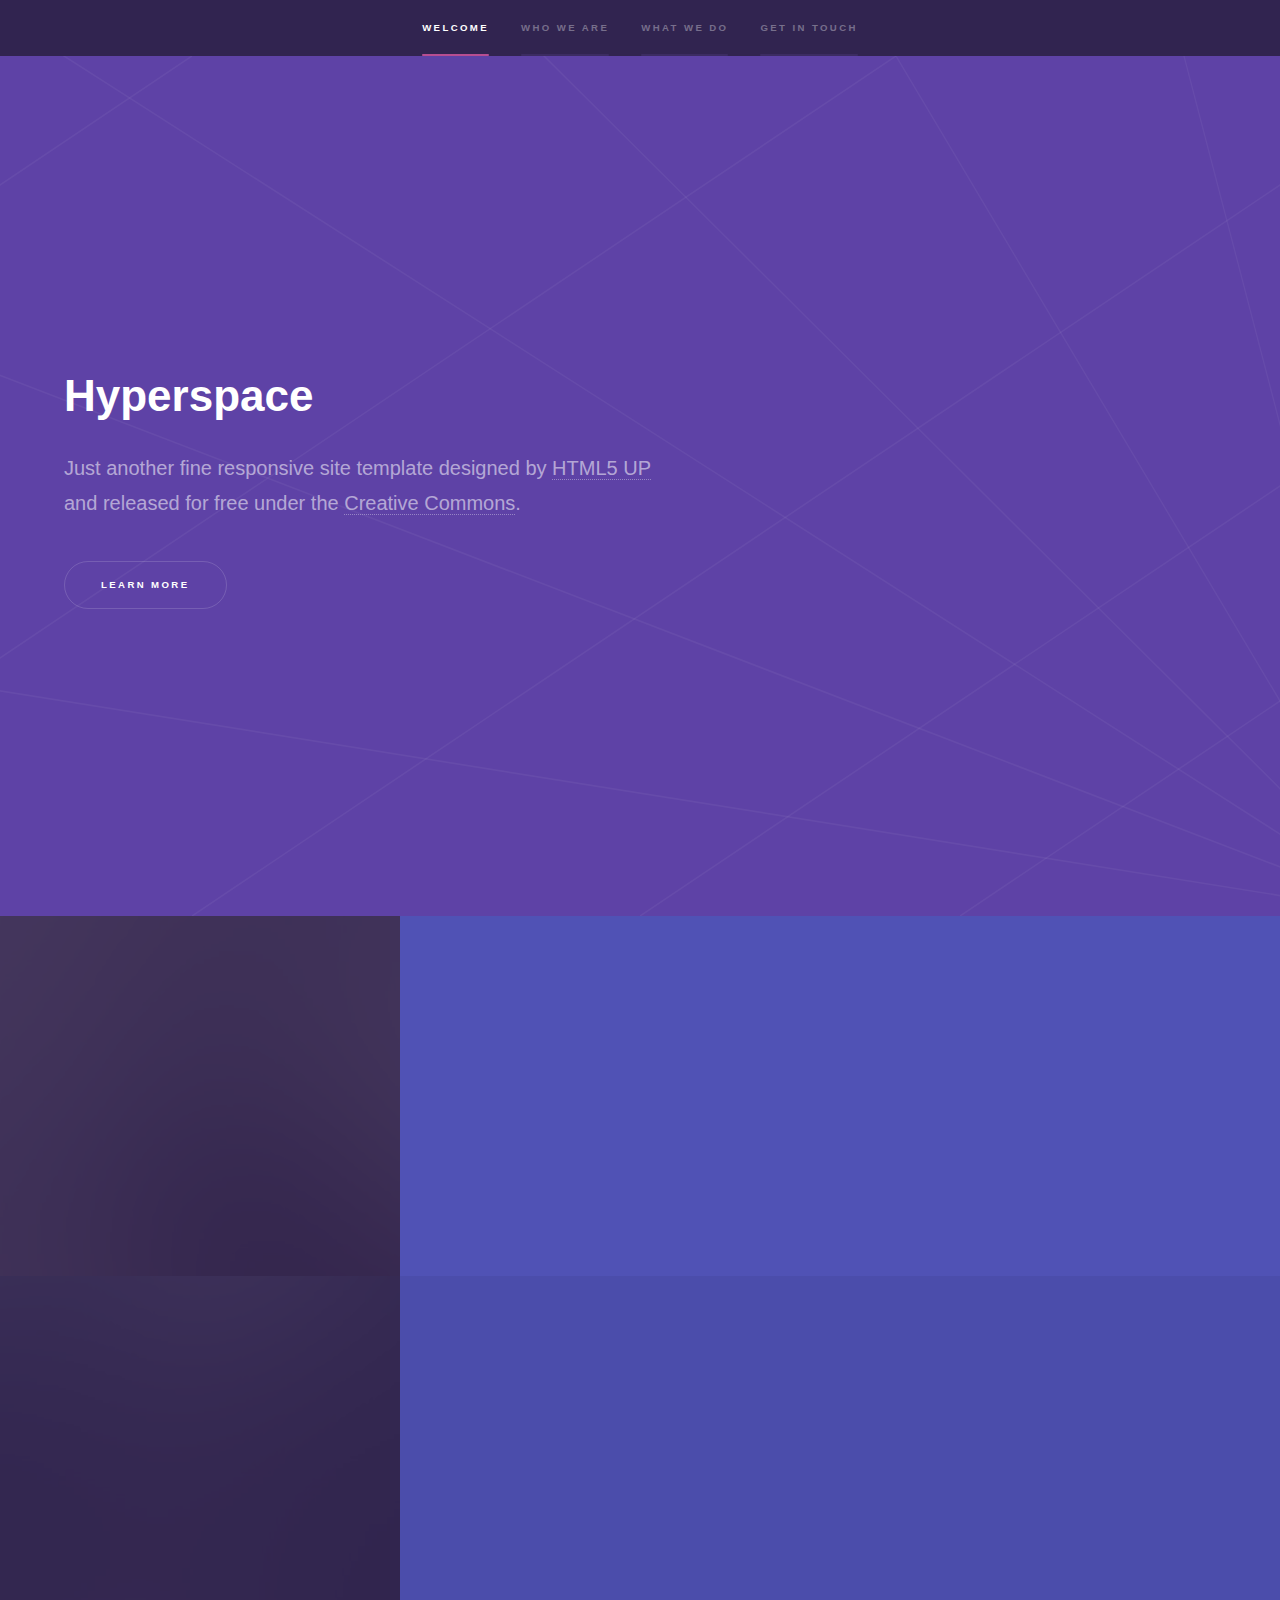
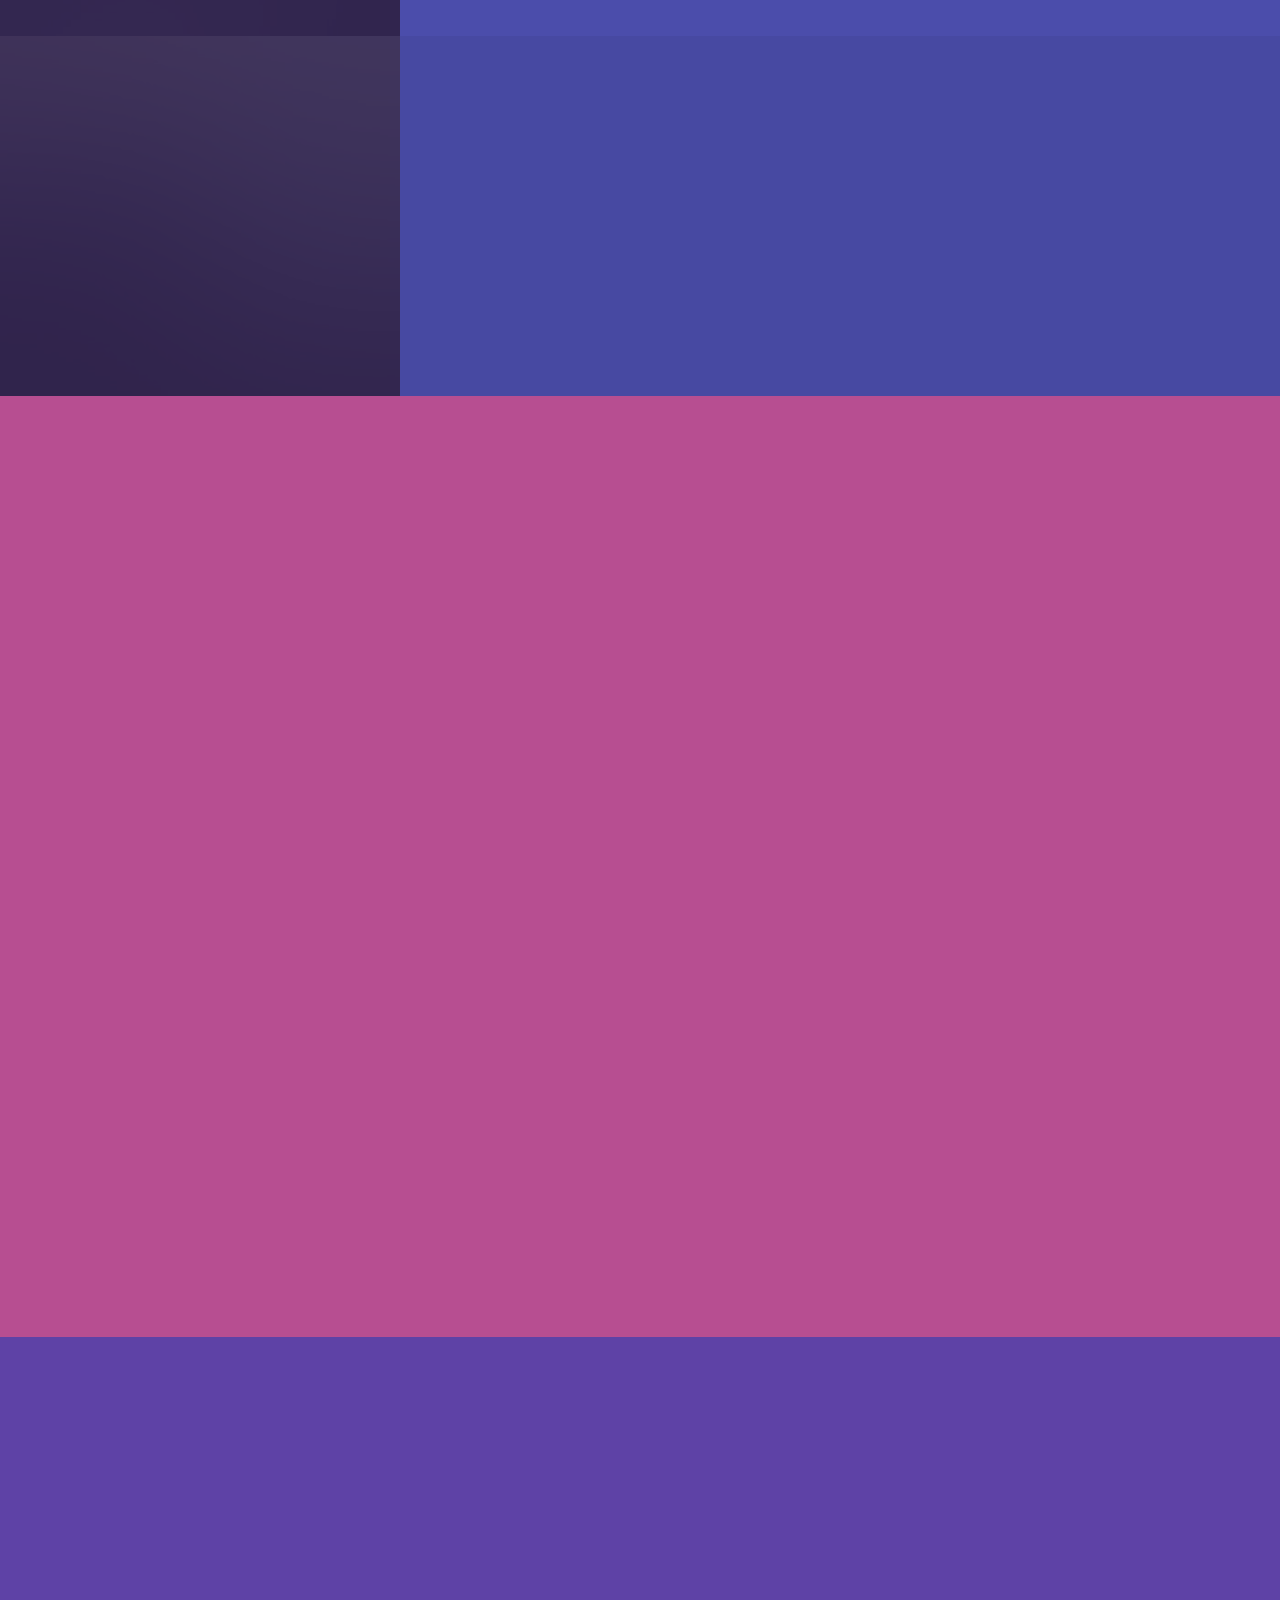
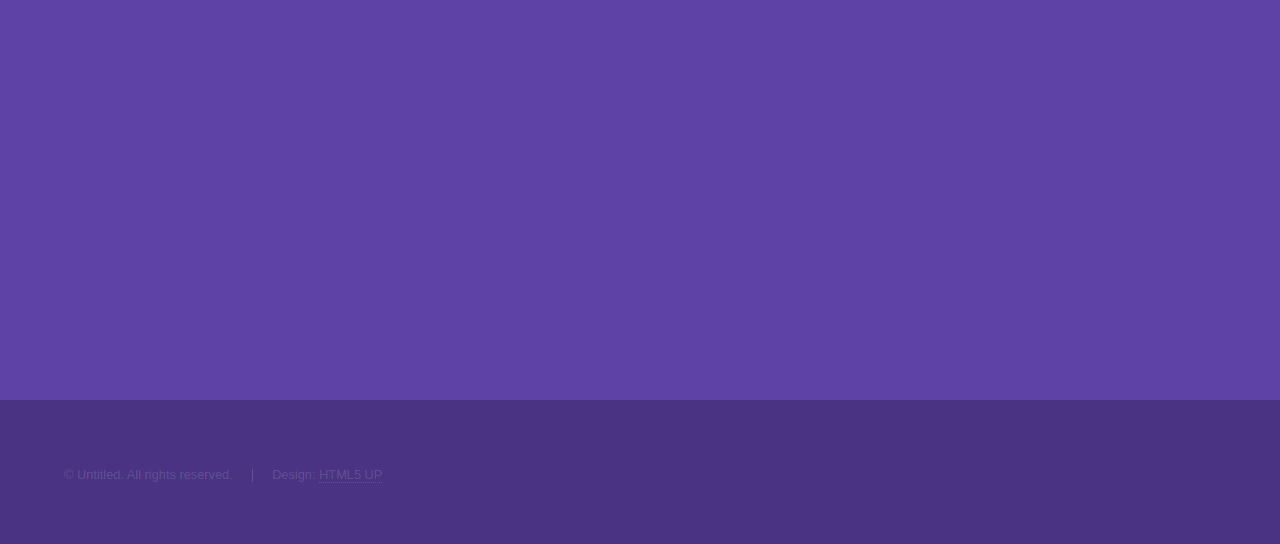
<file: ShabbatonHackathon/index.html>
<!DOCTYPE HTML>
<!--
	Hyperspace by HTML5 UP
	html5up.net | @ajlkn
	Free for personal and commercial use under the CCA 3.0 license (html5up.net/license)
-->
<html>
	<head>
		<title>Hyperspace by HTML5 UP</title>
		<meta charset="utf-8" />
		<meta name="viewport" content="width=device-width, initial-scale=1, user-scalable=no" />
		<link rel="stylesheet" href="assets/css/main.css" />
		<noscript><link rel="stylesheet" href="assets/css/noscript.css" /></noscript>
	</head>
	<body class="is-preload">

		<!-- Sidebar -->
			<section id="sidebar">
				<div class="inner">
					<nav>
						<ul>
							<li><a href="#intro">Welcome</a></li>
							<li><a href="#one">Who we are</a></li>
							<li><a href="#two">What we do</a></li>
							<li><a href="#three">Get in touch</a></li>
						</ul>
					</nav>
				</div>
			</section>

		<!-- Wrapper -->
			<div id="wrapper">

				<!-- Intro -->
					<section id="intro" class="wrapper style1 fullscreen fade-up">
						<div class="inner">
							<h1>Hyperspace</h1>
							<p>Just another fine responsive site template designed by <a href="http://html5up.net">HTML5 UP</a><br />
							and released for free under the <a href="http://html5up.net/license">Creative Commons</a>.</p>
							<ul class="actions">
								<li><a href="#one" class="button scrolly">Learn more</a></li>
							</ul>
						</div>
					</section>

				<!-- One -->
					<section id="one" class="wrapper style2 spotlights">
						<section>
							<a href="#" class="image"><img src="images/pic01.jpg" alt="" data-position="center center" /></a>
							<div class="content">
								<div class="inner">
									<h2>Sed ipsum dolor</h2>
									<p>Phasellus convallis elit id ullamcorper pulvinar. Duis aliquam turpis mauris, eu ultricies erat malesuada quis. Aliquam dapibus.</p>
									<ul class="actions">
										<li><a href="generic.html" class="button">Learn more</a></li>
									</ul>
								</div>
							</div>
						</section>
						<section>
							<a href="#" class="image"><img src="images/pic02.jpg" alt="" data-position="top center" /></a>
							<div class="content">
								<div class="inner">
									<h2>Feugiat consequat</h2>
									<p>Phasellus convallis elit id ullamcorper pulvinar. Duis aliquam turpis mauris, eu ultricies erat malesuada quis. Aliquam dapibus.</p>
									<ul class="actions">
										<li><a href="generic.html" class="button">Learn more</a></li>
									</ul>
								</div>
							</div>
						</section>
						<section>
							<a href="#" class="image"><img src="images/pic03.jpg" alt="" data-position="25% 25%" /></a>
							<div class="content">
								<div class="inner">
									<h2>Ultricies aliquam</h2>
									<p>Phasellus convallis elit id ullamcorper pulvinar. Duis aliquam turpis mauris, eu ultricies erat malesuada quis. Aliquam dapibus.</p>
									<ul class="actions">
										<li><a href="generic.html" class="button">Learn more</a></li>
									</ul>
								</div>
							</div>
						</section>
					</section>

				<!-- Two -->
					<section id="two" class="wrapper style3 fade-up">
						<div class="inner">
							<h2>What we do</h2>
							<p>Phasellus convallis elit id ullamcorper pulvinar. Duis aliquam turpis mauris, eu ultricies erat malesuada quis. Aliquam dapibus, lacus eget hendrerit bibendum, urna est aliquam sem, sit amet imperdiet est velit quis lorem.</p>
							<div class="features">
								<section>
									<span class="icon solid major fa-code"></span>
									<h3>Lorem ipsum amet</h3>
									<p>Phasellus convallis elit id ullam corper amet et pulvinar. Duis aliquam turpis mauris, sed ultricies erat dapibus.</p>
								</section>
								<section>
									<span class="icon solid major fa-lock"></span>
									<h3>Aliquam sed nullam</h3>
									<p>Phasellus convallis elit id ullam corper amet et pulvinar. Duis aliquam turpis mauris, sed ultricies erat dapibus.</p>
								</section>
								<section>
									<span class="icon solid major fa-cog"></span>
									<h3>Sed erat ullam corper</h3>
									<p>Phasellus convallis elit id ullam corper amet et pulvinar. Duis aliquam turpis mauris, sed ultricies erat dapibus.</p>
								</section>
								<section>
									<span class="icon solid major fa-desktop"></span>
									<h3>Veroeros quis lorem</h3>
									<p>Phasellus convallis elit id ullam corper amet et pulvinar. Duis aliquam turpis mauris, sed ultricies erat dapibus.</p>
								</section>
								<section>
									<span class="icon solid major fa-link"></span>
									<h3>Urna quis bibendum</h3>
									<p>Phasellus convallis elit id ullam corper amet et pulvinar. Duis aliquam turpis mauris, sed ultricies erat dapibus.</p>
								</section>
								<section>
									<span class="icon major fa-gem"></span>
									<h3>Aliquam urna dapibus</h3>
									<p>Phasellus convallis elit id ullam corper amet et pulvinar. Duis aliquam turpis mauris, sed ultricies erat dapibus.</p>
								</section>
							</div>
							<ul class="actions">
								<li><a href="generic.html" class="button">Learn more</a></li>
							</ul>
						</div>
					</section>

				<!-- Three -->
					<section id="three" class="wrapper style1 fade-up">
						<div class="inner">
							<h2>Get in touch</h2>
							<p>Phasellus convallis elit id ullamcorper pulvinar. Duis aliquam turpis mauris, eu ultricies erat malesuada quis. Aliquam dapibus, lacus eget hendrerit bibendum, urna est aliquam sem, sit amet imperdiet est velit quis lorem.</p>
							<div class="split style1">
								<section>
									<form method="post" action="#">
										<div class="fields">
											<div class="field half">
												<label for="name">Name</label>
												<input type="text" name="name" id="name" />
											</div>
											<div class="field half">
												<label for="email">Email</label>
												<input type="text" name="email" id="email" />
											</div>
											<div class="field">
												<label for="message">Message</label>
												<textarea name="message" id="message" rows="5"></textarea>
											</div>
										</div>
										<ul class="actions">
											<li><a href="" class="button submit">Send Message</a></li>
										</ul>
									</form>
								</section>
								<section>
									<ul class="contact">
										<li>
											<h3>Address</h3>
											<span>12345 Somewhere Road #654<br />
											Nashville, TN 00000-0000<br />
											USA</span>
										</li>
										<li>
											<h3>Email</h3>
											<a href="#">user@untitled.tld</a>
										</li>
										<li>
											<h3>Phone</h3>
											<span>(000) 000-0000</span>
										</li>
										<li>
											<h3>Social</h3>
											<ul class="icons">
												<li><a href="#" class="icon brands fa-twitter"><span class="label">Twitter</span></a></li>
												<li><a href="#" class="icon brands fa-facebook-f"><span class="label">Facebook</span></a></li>
												<li><a href="#" class="icon brands fa-github"><span class="label">GitHub</span></a></li>
												<li><a href="#" class="icon brands fa-instagram"><span class="label">Instagram</span></a></li>
												<li><a href="#" class="icon brands fa-linkedin-in"><span class="label">LinkedIn</span></a></li>
											</ul>
										</li>
									</ul>
								</section>
							</div>
						</div>
					</section>

			</div>

		<!-- Footer -->
			<footer id="footer" class="wrapper style1-alt">
				<div class="inner">
					<ul class="menu">
						<li>&copy; Untitled. All rights reserved.</li><li>Design: <a href="http://html5up.net">HTML5 UP</a></li>
					</ul>
				</div>
			</footer>

		<!-- Scripts -->
			<script src="assets/js/jquery.min.js"></script>
			<script src="assets/js/jquery.scrollex.min.js"></script>
			<script src="assets/js/jquery.scrolly.min.js"></script>
			<script src="assets/js/browser.min.js"></script>
			<script src="assets/js/breakpoints.min.js"></script>
			<script src="assets/js/util.js"></script>
			<script src="assets/js/main.js"></script>

	</body>
</html>
</file>
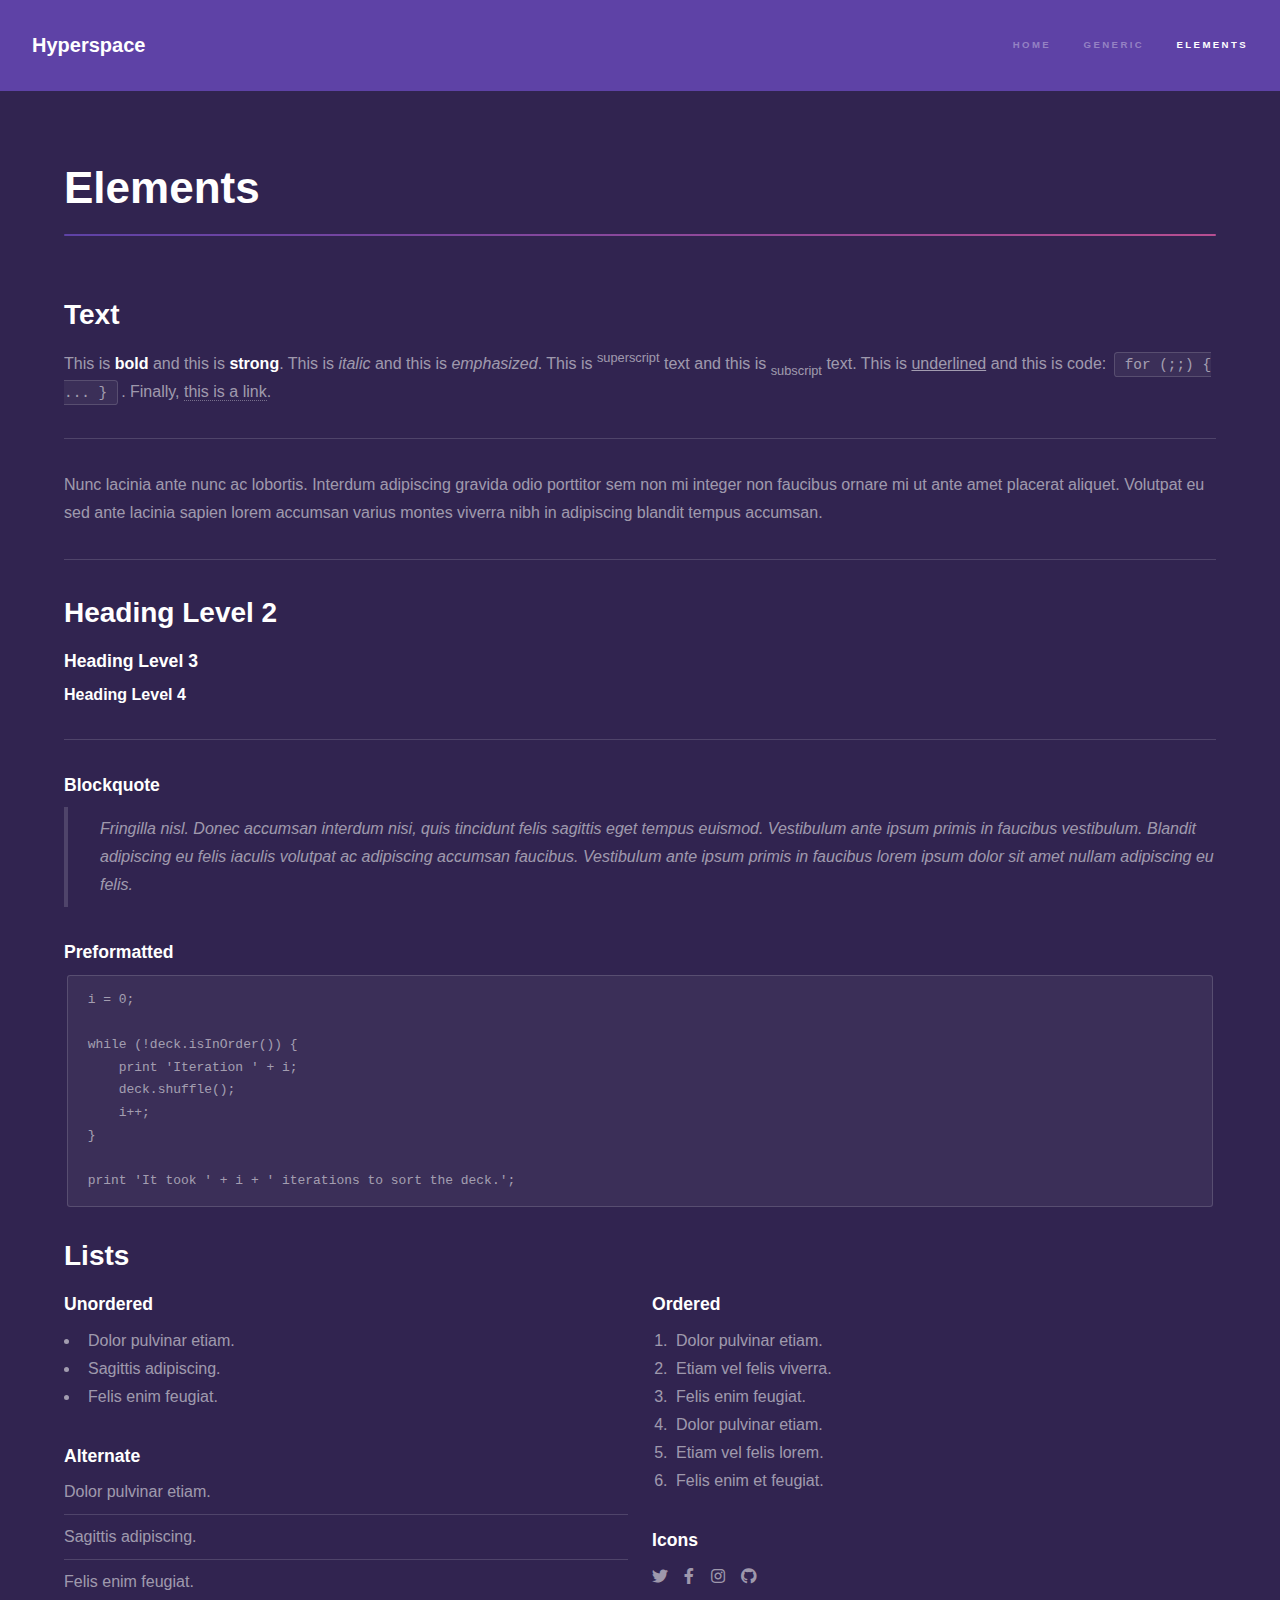
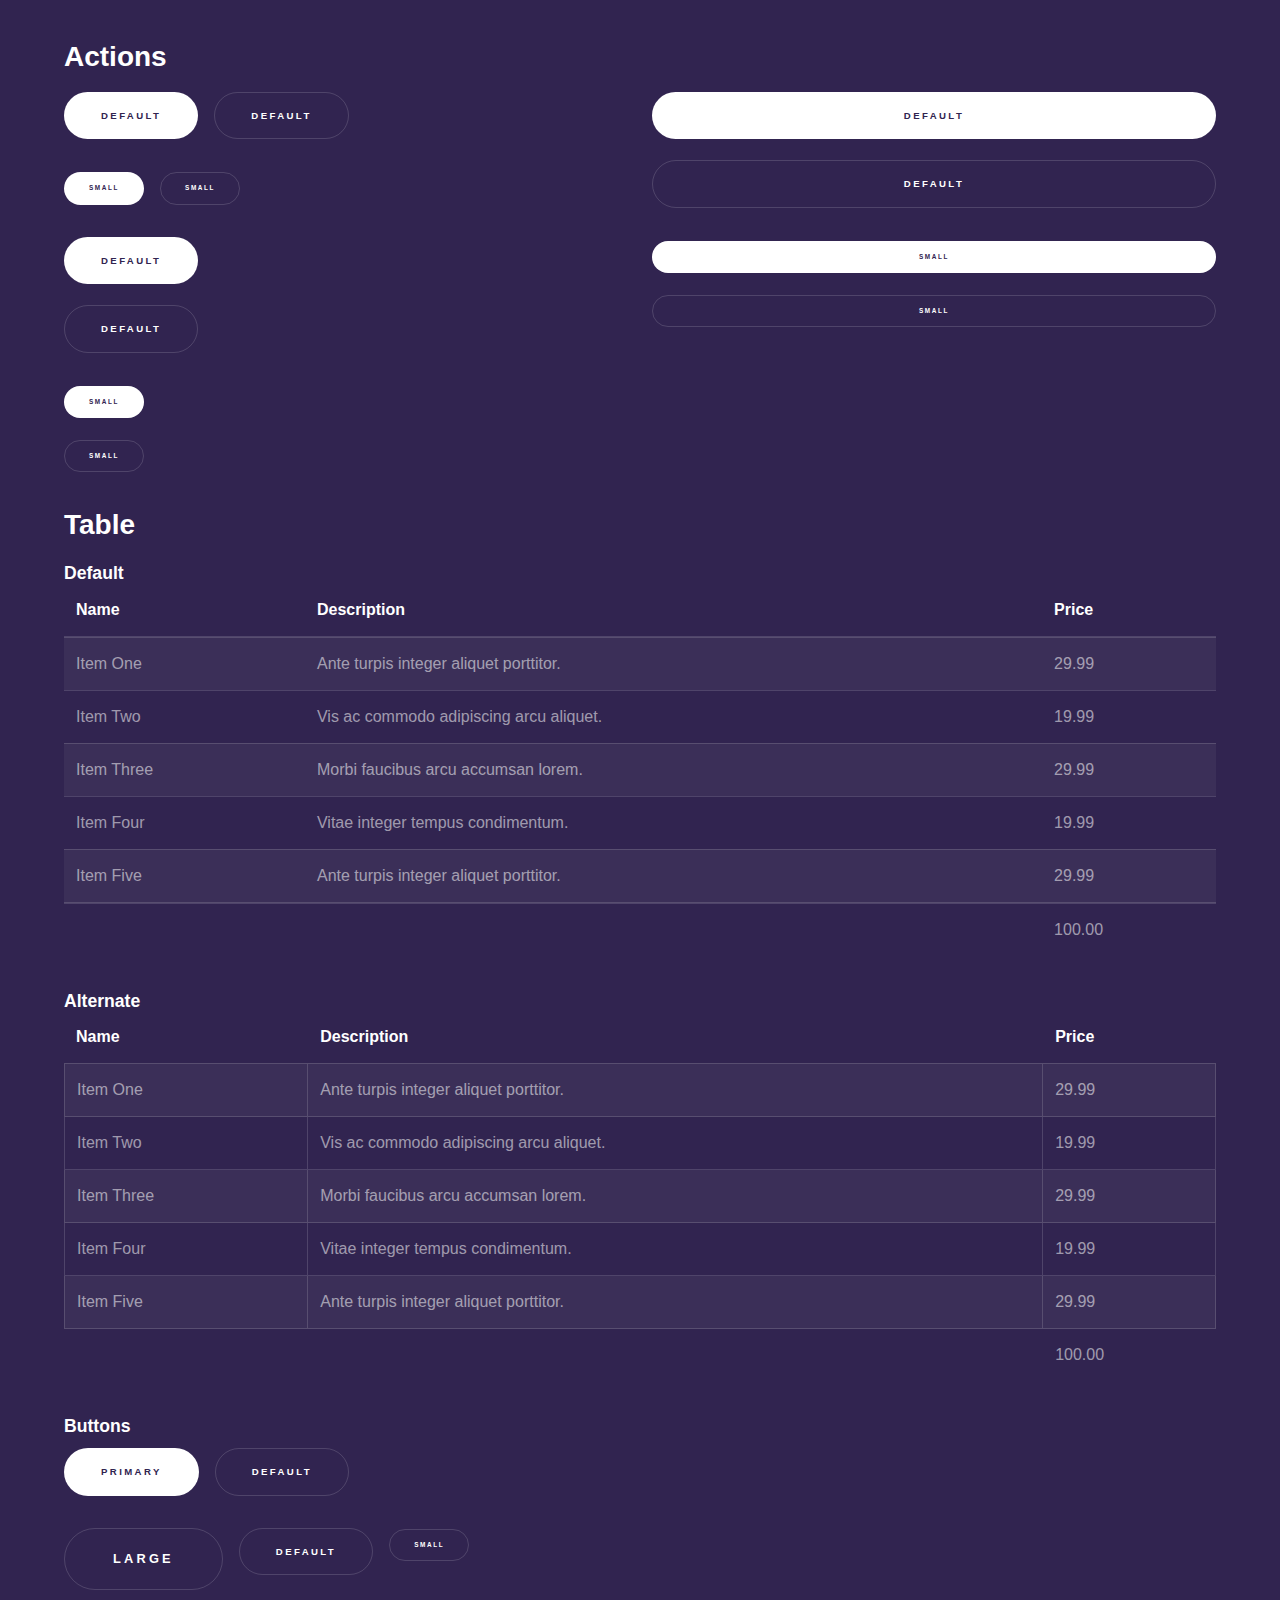
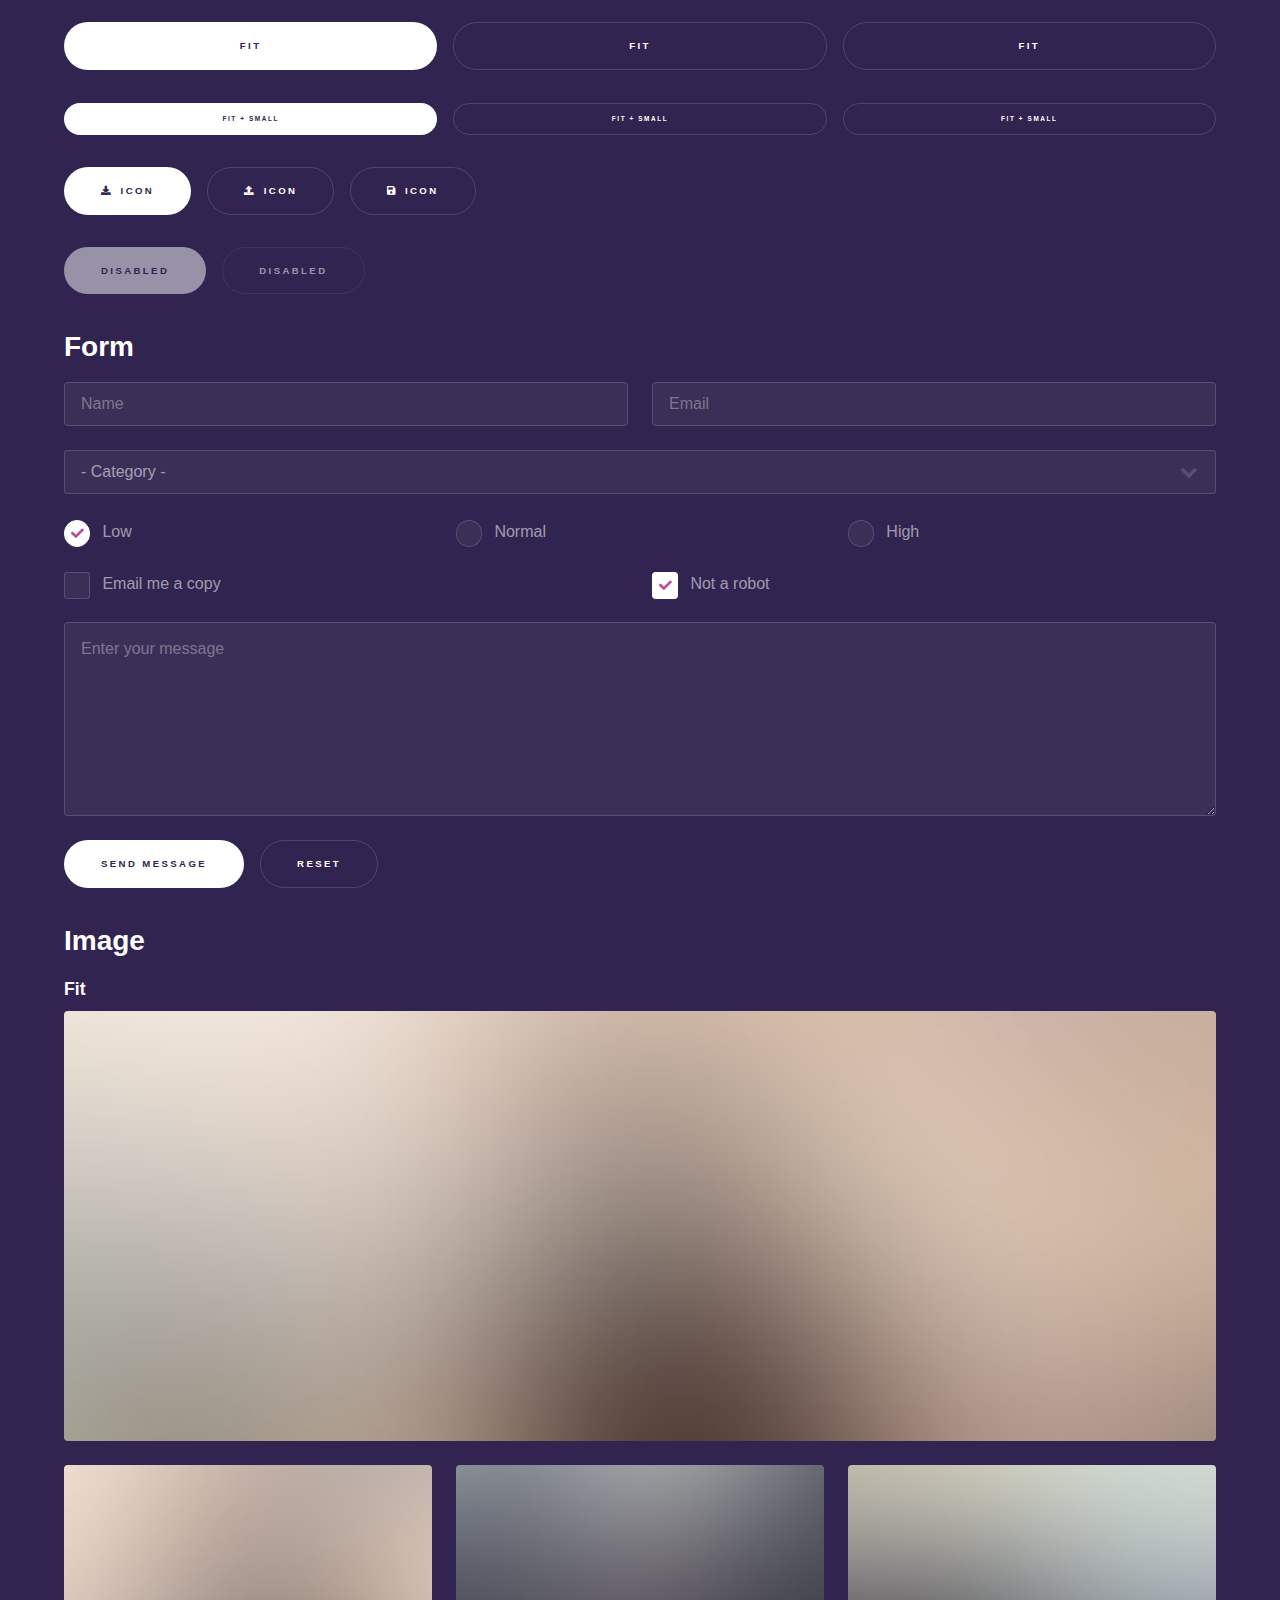
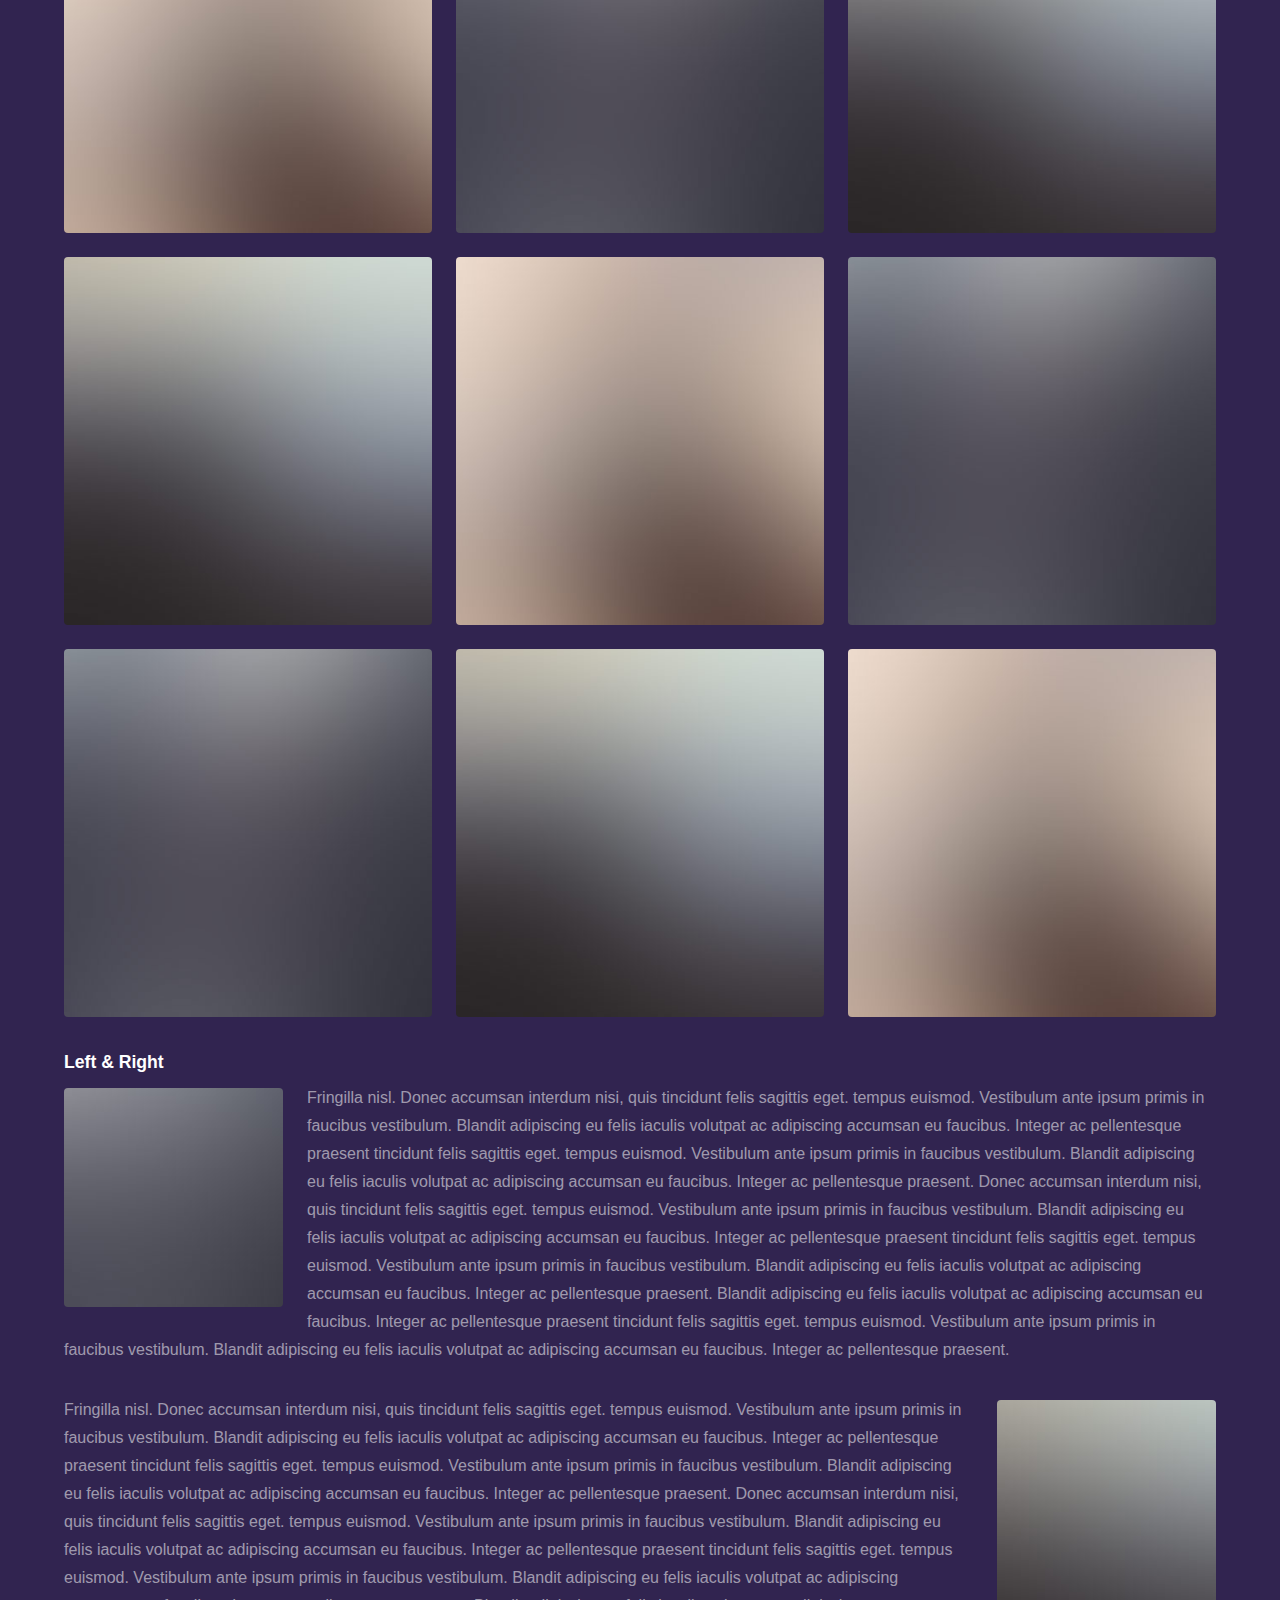
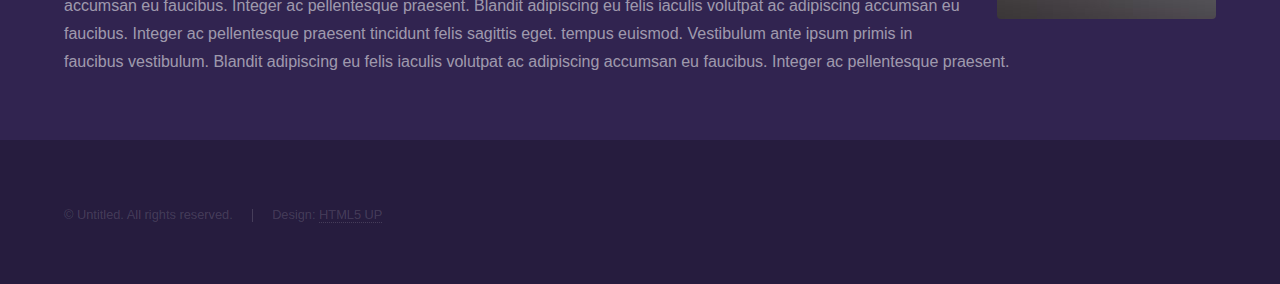
<file: ShabbatonHackathon/elements.html>
<!DOCTYPE HTML>
<!--
	Hyperspace by HTML5 UP
	html5up.net | @ajlkn
	Free for personal and commercial use under the CCA 3.0 license (html5up.net/license)
-->
<html>
	<head>
		<title>Elements - Hyperspace by HTML5 UP</title>
		<meta charset="utf-8" />
		<meta name="viewport" content="width=device-width, initial-scale=1, user-scalable=no" />
		<link rel="stylesheet" href="assets/css/main.css" />
		<noscript><link rel="stylesheet" href="assets/css/noscript.css" /></noscript>
	</head>
	<body class="is-preload">

		<!-- Header -->
			<header id="header">
				<a href="index.html" class="title">Hyperspace</a>
				<nav>
					<ul>
						<li><a href="index.html">Home</a></li>
						<li><a href="generic.html">Generic</a></li>
						<li><a href="elements.html"  class="active">Elements</a></li>
					</ul>
				</nav>
			</header>

		<!-- Wrapper -->
			<div id="wrapper">

				<!-- Main -->
					<section id="main" class="wrapper">
						<div class="inner">
							<h1 class="major">Elements</h1>

							<!-- Text -->
								<section>
									<h2>Text</h2>
									<p>This is <b>bold</b> and this is <strong>strong</strong>. This is <i>italic</i> and this is <em>emphasized</em>.
									This is <sup>superscript</sup> text and this is <sub>subscript</sub> text.
									This is <u>underlined</u> and this is code: <code>for (;;) { ... }</code>. Finally, <a href="#">this is a link</a>.</p>
									<hr />
									<p>Nunc lacinia ante nunc ac lobortis. Interdum adipiscing gravida odio porttitor sem non mi integer non faucibus ornare mi ut ante amet placerat aliquet. Volutpat eu sed ante lacinia sapien lorem accumsan varius montes viverra nibh in adipiscing blandit tempus accumsan.</p>
									<hr />
									<h2>Heading Level 2</h2>
									<h3>Heading Level 3</h3>
									<h4>Heading Level 4</h4>
									<hr />
									<h3>Blockquote</h3>
									<blockquote>Fringilla nisl. Donec accumsan interdum nisi, quis tincidunt felis sagittis eget tempus euismod. Vestibulum ante ipsum primis in faucibus vestibulum. Blandit adipiscing eu felis iaculis volutpat ac adipiscing accumsan faucibus. Vestibulum ante ipsum primis in faucibus lorem ipsum dolor sit amet nullam adipiscing eu felis.</blockquote>
									<h3>Preformatted</h3>
									<pre><code>i = 0;

while (!deck.isInOrder()) {
    print 'Iteration ' + i;
    deck.shuffle();
    i++;
}

print 'It took ' + i + ' iterations to sort the deck.';</code></pre>
								</section>

							<!-- Lists -->
								<section>
									<h2>Lists</h2>
									<div class="row">
										<div class="col-6 col-12-medium">
											<h3>Unordered</h3>
											<ul>
												<li>Dolor pulvinar etiam.</li>
												<li>Sagittis adipiscing.</li>
												<li>Felis enim feugiat.</li>
											</ul>
											<h3>Alternate</h3>
											<ul class="alt">
												<li>Dolor pulvinar etiam.</li>
												<li>Sagittis adipiscing.</li>
												<li>Felis enim feugiat.</li>
											</ul>
										</div>
										<div class="col-6 col-12-medium">
											<h3>Ordered</h3>
											<ol>
												<li>Dolor pulvinar etiam.</li>
												<li>Etiam vel felis viverra.</li>
												<li>Felis enim feugiat.</li>
												<li>Dolor pulvinar etiam.</li>
												<li>Etiam vel felis lorem.</li>
												<li>Felis enim et feugiat.</li>
											</ol>
											<h3>Icons</h3>
											<ul class="icons">
												<li><a href="#" class="icon brands fa-twitter"><span class="label">Twitter</span></a></li>
												<li><a href="#" class="icon brands fa-facebook-f"><span class="label">Facebook</span></a></li>
												<li><a href="#" class="icon brands fa-instagram"><span class="label">Instagram</span></a></li>
												<li><a href="#" class="icon brands fa-github"><span class="label">Github</span></a></li>
											</ul>
										</div>
									</div>
									<h2>Actions</h2>
									<div class="row">
										<div class="col-6 col-12-medium">
											<ul class="actions">
												<li><a href="#" class="button primary">Default</a></li>
												<li><a href="#" class="button">Default</a></li>
											</ul>
											<ul class="actions small">
												<li><a href="#" class="button primary small">Small</a></li>
												<li><a href="#" class="button small">Small</a></li>
											</ul>
											<ul class="actions stacked">
												<li><a href="#" class="button primary">Default</a></li>
												<li><a href="#" class="button">Default</a></li>
											</ul>
											<ul class="actions stacked">
												<li><a href="#" class="button primary small">Small</a></li>
												<li><a href="#" class="button small">Small</a></li>
											</ul>
										</div>
										<div class="col-6 col-12-medium">
											<ul class="actions stacked">
												<li><a href="#" class="button primary fit">Default</a></li>
												<li><a href="#" class="button fit">Default</a></li>
											</ul>
											<ul class="actions stacked">
												<li><a href="#" class="button primary small fit">Small</a></li>
												<li><a href="#" class="button small fit">Small</a></li>
											</ul>
										</div>
									</div>
								</section>

							<!-- Table -->
								<section>
									<h2>Table</h2>
									<h3>Default</h3>
									<div class="table-wrapper">
										<table>
											<thead>
												<tr>
													<th>Name</th>
													<th>Description</th>
													<th>Price</th>
												</tr>
											</thead>
											<tbody>
												<tr>
													<td>Item One</td>
													<td>Ante turpis integer aliquet porttitor.</td>
													<td>29.99</td>
												</tr>
												<tr>
													<td>Item Two</td>
													<td>Vis ac commodo adipiscing arcu aliquet.</td>
													<td>19.99</td>
												</tr>
												<tr>
													<td>Item Three</td>
													<td> Morbi faucibus arcu accumsan lorem.</td>
													<td>29.99</td>
												</tr>
												<tr>
													<td>Item Four</td>
													<td>Vitae integer tempus condimentum.</td>
													<td>19.99</td>
												</tr>
												<tr>
													<td>Item Five</td>
													<td>Ante turpis integer aliquet porttitor.</td>
													<td>29.99</td>
												</tr>
											</tbody>
											<tfoot>
												<tr>
													<td colspan="2"></td>
													<td>100.00</td>
												</tr>
											</tfoot>
										</table>
									</div>

									<h3>Alternate</h3>
									<div class="table-wrapper">
										<table class="alt">
											<thead>
												<tr>
													<th>Name</th>
													<th>Description</th>
													<th>Price</th>
												</tr>
											</thead>
											<tbody>
												<tr>
													<td>Item One</td>
													<td>Ante turpis integer aliquet porttitor.</td>
													<td>29.99</td>
												</tr>
												<tr>
													<td>Item Two</td>
													<td>Vis ac commodo adipiscing arcu aliquet.</td>
													<td>19.99</td>
												</tr>
												<tr>
													<td>Item Three</td>
													<td> Morbi faucibus arcu accumsan lorem.</td>
													<td>29.99</td>
												</tr>
												<tr>
													<td>Item Four</td>
													<td>Vitae integer tempus condimentum.</td>
													<td>19.99</td>
												</tr>
												<tr>
													<td>Item Five</td>
													<td>Ante turpis integer aliquet porttitor.</td>
													<td>29.99</td>
												</tr>
											</tbody>
											<tfoot>
												<tr>
													<td colspan="2"></td>
													<td>100.00</td>
												</tr>
											</tfoot>
										</table>
									</div>
								</section>

							<!-- Buttons -->
								<section>
									<h3>Buttons</h3>
									<ul class="actions">
										<li><a href="#" class="button primary">Primary</a></li>
										<li><a href="#" class="button">Default</a></li>
									</ul>
									<ul class="actions">
										<li><a href="#" class="button large">Large</a></li>
										<li><a href="#" class="button">Default</a></li>
										<li><a href="#" class="button small">Small</a></li>
									</ul>
									<ul class="actions fit">
										<li><a href="#" class="button primary fit">Fit</a></li>
										<li><a href="#" class="button fit">Fit</a></li>
										<li><a href="#" class="button fit">Fit</a></li>
									</ul>
									<ul class="actions fit small">
										<li><a href="#" class="button primary fit small">Fit + Small</a></li>
										<li><a href="#" class="button fit small">Fit + Small</a></li>
										<li><a href="#" class="button fit small">Fit + Small</a></li>
									</ul>
									<ul class="actions">
										<li><a href="#" class="button primary icon solid fa-download">Icon</a></li>
										<li><a href="#" class="button icon solid fa-upload">Icon</a></li>
										<li><a href="#" class="button icon solid fa-save">Icon</a></li>
									</ul>
									<ul class="actions">
										<li><span class="button primary disabled">Disabled</span></li>
										<li><span class="button disabled">Disabled</span></li>
									</ul>
								</section>

							<!-- Form -->
								<section>
									<h2>Form</h2>
									<form method="post" action="#">
										<div class="row gtr-uniform">
											<div class="col-6 col-12-xsmall">
												<input type="text" name="demo-name" id="demo-name" value="" placeholder="Name" />
											</div>
											<div class="col-6 col-12-xsmall">
												<input type="email" name="demo-email" id="demo-email" value="" placeholder="Email" />
											</div>
											<div class="col-12">
												<select name="demo-category" id="demo-category">
													<option value="">- Category -</option>
													<option value="1">Manufacturing</option>
													<option value="1">Shipping</option>
													<option value="1">Administration</option>
													<option value="1">Human Resources</option>
												</select>
											</div>
											<div class="col-4 col-12-small">
												<input type="radio" id="demo-priority-low" name="demo-priority" checked>
												<label for="demo-priority-low">Low</label>
											</div>
											<div class="col-4 col-12-small">
												<input type="radio" id="demo-priority-normal" name="demo-priority">
												<label for="demo-priority-normal">Normal</label>
											</div>
											<div class="col-4 col-12-small">
												<input type="radio" id="demo-priority-high" name="demo-priority">
												<label for="demo-priority-high">High</label>
											</div>
											<div class="col-6 col-12-small">
												<input type="checkbox" id="demo-copy" name="demo-copy">
												<label for="demo-copy">Email me a copy</label>
											</div>
											<div class="col-6 col-12-small">
												<input type="checkbox" id="demo-human" name="demo-human" checked>
												<label for="demo-human">Not a robot</label>
											</div>
											<div class="col-12">
												<textarea name="demo-message" id="demo-message" placeholder="Enter your message" rows="6"></textarea>
											</div>
											<div class="col-12">
												<ul class="actions">
													<li><input type="submit" value="Send Message" class="primary" /></li>
													<li><input type="reset" value="Reset" /></li>
												</ul>
											</div>
										</div>
									</form>
								</section>

							<!-- Image -->
								<section>
									<h2>Image</h2>
									<h3>Fit</h3>
									<div class="box alt">
										<div class="row gtr-uniform">
											<div class="col-12"><span class="image fit"><img src="images/pic04.jpg" alt="" /></span></div>
											<div class="col-4"><span class="image fit"><img src="images/pic01.jpg" alt="" /></span></div>
											<div class="col-4"><span class="image fit"><img src="images/pic02.jpg" alt="" /></span></div>
											<div class="col-4"><span class="image fit"><img src="images/pic03.jpg" alt="" /></span></div>
											<div class="col-4"><span class="image fit"><img src="images/pic03.jpg" alt="" /></span></div>
											<div class="col-4"><span class="image fit"><img src="images/pic01.jpg" alt="" /></span></div>
											<div class="col-4"><span class="image fit"><img src="images/pic02.jpg" alt="" /></span></div>
											<div class="col-4"><span class="image fit"><img src="images/pic02.jpg" alt="" /></span></div>
											<div class="col-4"><span class="image fit"><img src="images/pic03.jpg" alt="" /></span></div>
											<div class="col-4"><span class="image fit"><img src="images/pic01.jpg" alt="" /></span></div>
										</div>
									</div>
									<h3>Left &amp; Right</h3>
									<p><span class="image left"><img src="images/pic05.jpg" alt="" /></span>Fringilla nisl. Donec accumsan interdum nisi, quis tincidunt felis sagittis eget. tempus euismod. Vestibulum ante ipsum primis in faucibus vestibulum. Blandit adipiscing eu felis iaculis volutpat ac adipiscing accumsan eu faucibus. Integer ac pellentesque praesent tincidunt felis sagittis eget. tempus euismod. Vestibulum ante ipsum primis in faucibus vestibulum. Blandit adipiscing eu felis iaculis volutpat ac adipiscing accumsan eu faucibus. Integer ac pellentesque praesent. Donec accumsan interdum nisi, quis tincidunt felis sagittis eget. tempus euismod. Vestibulum ante ipsum primis in faucibus vestibulum. Blandit adipiscing eu felis iaculis volutpat ac adipiscing accumsan eu faucibus. Integer ac pellentesque praesent tincidunt felis sagittis eget. tempus euismod. Vestibulum ante ipsum primis in faucibus vestibulum. Blandit adipiscing eu felis iaculis volutpat ac adipiscing accumsan eu faucibus. Integer ac pellentesque praesent. Blandit adipiscing eu felis iaculis volutpat ac adipiscing accumsan eu faucibus. Integer ac pellentesque praesent tincidunt felis sagittis eget. tempus euismod. Vestibulum ante ipsum primis in faucibus vestibulum. Blandit adipiscing eu felis iaculis volutpat ac adipiscing accumsan eu faucibus. Integer ac pellentesque praesent.</p>
									<p><span class="image right"><img src="images/pic06.jpg" alt="" /></span>Fringilla nisl. Donec accumsan interdum nisi, quis tincidunt felis sagittis eget. tempus euismod. Vestibulum ante ipsum primis in faucibus vestibulum. Blandit adipiscing eu felis iaculis volutpat ac adipiscing accumsan eu faucibus. Integer ac pellentesque praesent tincidunt felis sagittis eget. tempus euismod. Vestibulum ante ipsum primis in faucibus vestibulum. Blandit adipiscing eu felis iaculis volutpat ac adipiscing accumsan eu faucibus. Integer ac pellentesque praesent. Donec accumsan interdum nisi, quis tincidunt felis sagittis eget. tempus euismod. Vestibulum ante ipsum primis in faucibus vestibulum. Blandit adipiscing eu felis iaculis volutpat ac adipiscing accumsan eu faucibus. Integer ac pellentesque praesent tincidunt felis sagittis eget. tempus euismod. Vestibulum ante ipsum primis in faucibus vestibulum. Blandit adipiscing eu felis iaculis volutpat ac adipiscing accumsan eu faucibus. Integer ac pellentesque praesent. Blandit adipiscing eu felis iaculis volutpat ac adipiscing accumsan eu faucibus. Integer ac pellentesque praesent tincidunt felis sagittis eget. tempus euismod. Vestibulum ante ipsum primis in faucibus vestibulum. Blandit adipiscing eu felis iaculis volutpat ac adipiscing accumsan eu faucibus. Integer ac pellentesque praesent.</p>
								</section>

						</div>
					</section>

			</div>

		<!-- Footer -->
			<footer id="footer" class="wrapper alt">
				<div class="inner">
					<ul class="menu">
						<li>&copy; Untitled. All rights reserved.</li><li>Design: <a href="http://html5up.net">HTML5 UP</a></li>
					</ul>
				</div>
			</footer>

		<!-- Scripts -->
			<script src="assets/js/jquery.min.js"></script>
			<script src="assets/js/jquery.scrollex.min.js"></script>
			<script src="assets/js/jquery.scrolly.min.js"></script>
			<script src="assets/js/browser.min.js"></script>
			<script src="assets/js/breakpoints.min.js"></script>
			<script src="assets/js/util.js"></script>
			<script src="assets/js/main.js"></script>

	</body>
</html>
</file>
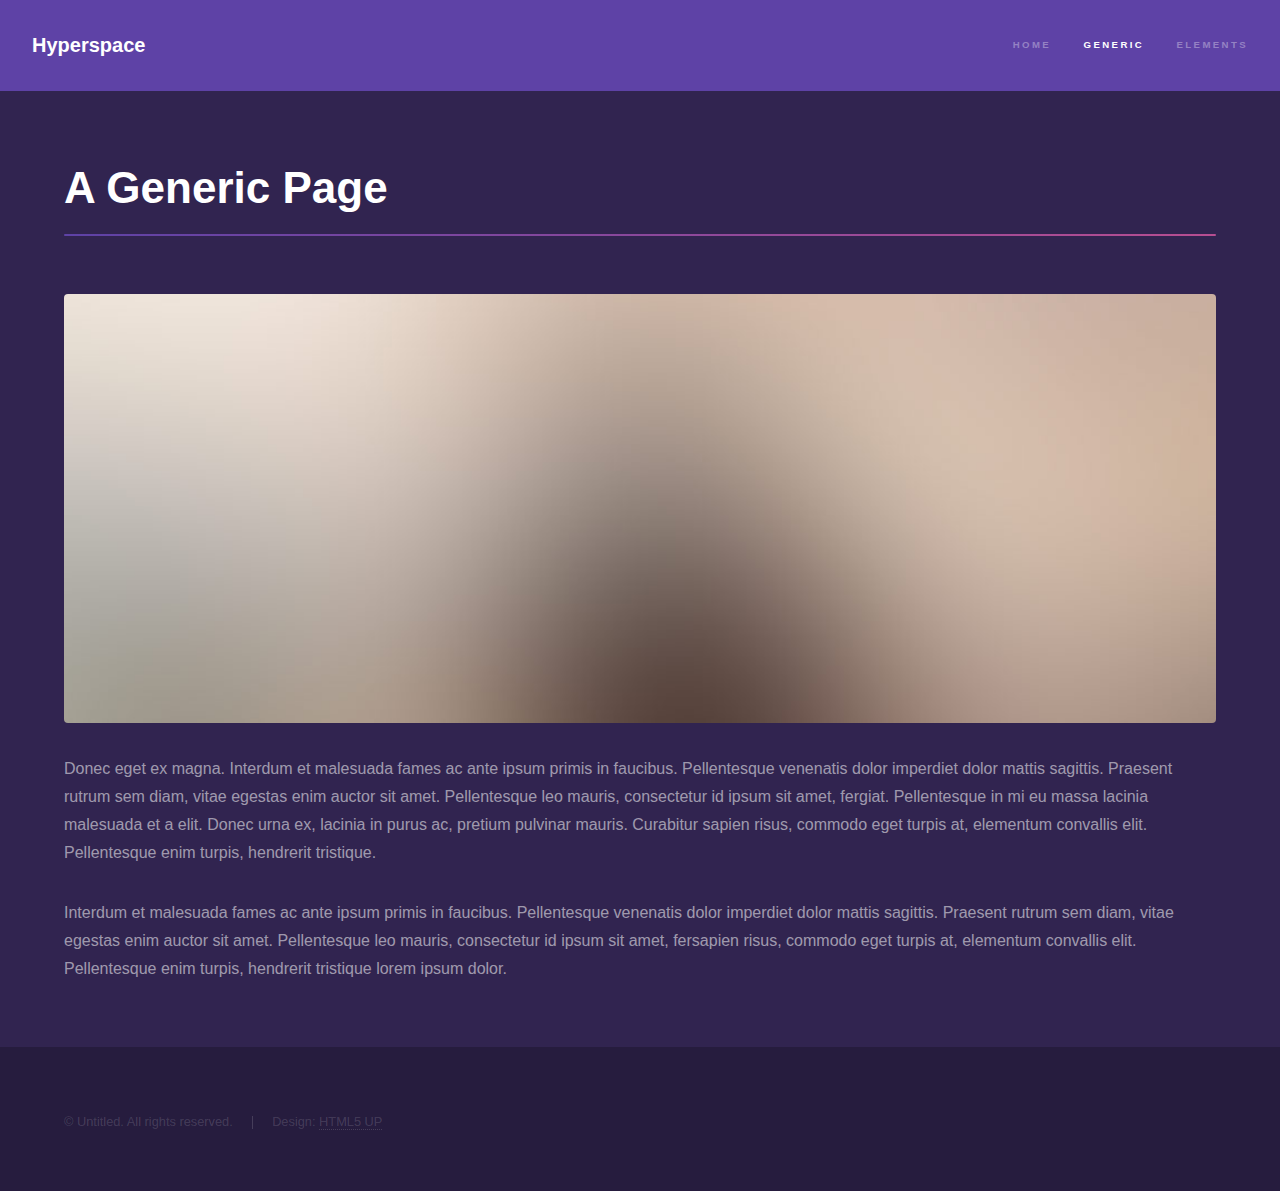
<file: ShabbatonHackathon/generic.html>
<!DOCTYPE HTML>
<!--
	Hyperspace by HTML5 UP
	html5up.net | @ajlkn
	Free for personal and commercial use under the CCA 3.0 license (html5up.net/license)
-->
<html>
	<head>
		<title>Generic - Hyperspace by HTML5 UP</title>
		<meta charset="utf-8" />
		<meta name="viewport" content="width=device-width, initial-scale=1, user-scalable=no" />
		<link rel="stylesheet" href="assets/css/main.css" />
		<noscript><link rel="stylesheet" href="assets/css/noscript.css" /></noscript>
	</head>
	<body class="is-preload">

		<!-- Header -->
			<header id="header">
				<a href="index.html" class="title">Hyperspace</a>
				<nav>
					<ul>
						<li><a href="index.html">Home</a></li>
						<li><a href="generic.html" class="active">Generic</a></li>
						<li><a href="elements.html">Elements</a></li>
					</ul>
				</nav>
			</header>

		<!-- Wrapper -->
			<div id="wrapper">

				<!-- Main -->
					<section id="main" class="wrapper">
						<div class="inner">
							<h1 class="major">A Generic Page</h1>
							<span class="image fit"><img src="images/pic04.jpg" alt="" /></span>
							<p>Donec eget ex magna. Interdum et malesuada fames ac ante ipsum primis in faucibus. Pellentesque venenatis dolor imperdiet dolor mattis sagittis. Praesent rutrum sem diam, vitae egestas enim auctor sit amet. Pellentesque leo mauris, consectetur id ipsum sit amet, fergiat. Pellentesque in mi eu massa lacinia malesuada et a elit. Donec urna ex, lacinia in purus ac, pretium pulvinar mauris. Curabitur sapien risus, commodo eget turpis at, elementum convallis elit. Pellentesque enim turpis, hendrerit tristique.</p>
							<p>Interdum et malesuada fames ac ante ipsum primis in faucibus. Pellentesque venenatis dolor imperdiet dolor mattis sagittis. Praesent rutrum sem diam, vitae egestas enim auctor sit amet. Pellentesque leo mauris, consectetur id ipsum sit amet, fersapien risus, commodo eget turpis at, elementum convallis elit. Pellentesque enim turpis, hendrerit tristique lorem ipsum dolor.</p>
						</div>
					</section>

			</div>

		<!-- Footer -->
			<footer id="footer" class="wrapper alt">
				<div class="inner">
					<ul class="menu">
						<li>&copy; Untitled. All rights reserved.</li><li>Design: <a href="http://html5up.net">HTML5 UP</a></li>
					</ul>
				</div>
			</footer>

		<!-- Scripts -->
			<script src="assets/js/jquery.min.js"></script>
			<script src="assets/js/jquery.scrollex.min.js"></script>
			<script src="assets/js/jquery.scrolly.min.js"></script>
			<script src="assets/js/browser.min.js"></script>
			<script src="assets/js/breakpoints.min.js"></script>
			<script src="assets/js/util.js"></script>
			<script src="assets/js/main.js"></script>

	</body>
</html>
</file>
<file: ShabbatonHackathon/assets/css/noscript.css>
/*
	Hyperspace by HTML5 UP
	html5up.net | @ajlkn
	Free for personal and commercial use under the CCA 3.0 license (html5up.net/license)
*/

/* Spotlights */

	.spotlights > section > .image:before {
		opacity: 0 !important;
	}

	.spotlights > section > .content > .inner {
		-moz-transform: none !important;
		-webkit-transform: none !important;
		-ms-transform: none !important;
		transform: none !important;
		opacity: 1 !important;
	}

/* Wrapper */

	.wrapper > .inner {
		opacity: 1 !important;
		-moz-transform: none !important;
		-webkit-transform: none !important;
		-ms-transform: none !important;
		transform: none !important;
	}

/* Sidebar */

	#sidebar > .inner {
		opacity: 1 !important;
	}

	#sidebar nav > ul > li {
		-moz-transform: none !important;
		-webkit-transform: none !important;
		-ms-transform: none !important;
		transform: none !important;
		opacity: 1 !important;
	}
</file>
<file: ShabbatonHackathon/assets/css/main.css>
@import url(fontawesome-all.min.css);

/*
	Hyperspace by HTML5 UP
	html5up.net | @ajlkn
	Free for personal and commercial use under the CCA 3.0 license (html5up.net/license)
*/

html, body, div, span, applet, object,
iframe, h1, h2, h3, h4, h5, h6, p, blockquote,
pre, a, abbr, acronym, address, big, cite,
code, del, dfn, em, img, ins, kbd, q, s, samp,
small, strike, strong, sub, sup, tt, var, b,
u, i, center, dl, dt, dd, ol, ul, li, fieldset,
form, label, legend, table, caption, tbody,
tfoot, thead, tr, th, td, article, aside,
canvas, details, embed, figure, figcaption,
footer, header, hgroup, menu, nav, output, ruby,
section, summary, time, mark, audio, video {
	margin: 0;
	padding: 0;
	border: 0;
	font-size: 100%;
	font: inherit;
	vertical-align: baseline;}

article, aside, details, figcaption, figure,
footer, header, hgroup, menu, nav, section {
	display: block;}

body {
	line-height: 1;
}

ol, ul {
	list-style: none;
}

blockquote, q {
	quotes: none;
}

	blockquote:before, blockquote:after, q:before, q:after {
		content: '';
		content: none;
	}

table {
	border-collapse: collapse;
	border-spacing: 0;
}

body {
	-webkit-text-size-adjust: none;
}

mark {
	background-color: transparent;
	color: inherit;
}

input::-moz-focus-inner {
	border: 0;
	padding: 0;
}

input, select, textarea {
	-moz-appearance: none;
	-webkit-appearance: none;
	-ms-appearance: none;
	appearance: none;
}

/* Basic */

	@-ms-viewport {
		width: device-width;
	}

	body {
		-ms-overflow-style: scrollbar;
	}

	@media screen and (max-width: 480px) {

		html, body {
			min-width: 320px;
		}

	}

	html {
		box-sizing: border-box;
	}

	*, *:before, *:after {
		box-sizing: inherit;
	}

	body {
		background: #312450;
	}

		body.is-preload *, body.is-preload *:before, body.is-preload *:after {
			-moz-animation: none !important;
			-webkit-animation: none !important;
			-ms-animation: none !important;
			animation: none !important;
			-moz-transition: none !important;
			-webkit-transition: none !important;
			-ms-transition: none !important;
			transition: none !important;
		}

/* Type */

	body, input, select, textarea {
		color: rgba(255, 255, 255, 0.55);
		font-family: Arial, Helvetica, sans-serif;
		font-size: 16.5pt;
		font-weight: normal;
		line-height: 1.75;
	}

		@media screen and (max-width: 1680px) {

			body, input, select, textarea {
				font-size: 13pt;
			}

		}

		@media screen and (max-width: 1280px) {

			body, input, select, textarea {
				font-size: 12pt;
			}

		}

		@media screen and (max-width: 360px) {

			body, input, select, textarea {
				font-size: 11pt;
			}

		}

	a {
		-moz-transition: color 0.2s ease, border-bottom-color 0.2s ease;
		-webkit-transition: color 0.2s ease, border-bottom-color 0.2s ease;
		-ms-transition: color 0.2s ease, border-bottom-color 0.2s ease;
		transition: color 0.2s ease, border-bottom-color 0.2s ease;
		border-bottom: dotted 1px rgba(255, 255, 255, 0.35);
		color: inherit;
		text-decoration: none;
	}

		a:hover {
			border-bottom-color: transparent;
			color: #ffffff;
		}

	strong, b {
		color: #ffffff;
		font-weight: bold;
	}

	em, i {
		font-style: italic;
	}

	p {
		margin: 0 0 2em 0;
	}

	h1, h2, h3, h4, h5, h6 {
		color: #ffffff;
		font-weight: bold;
		line-height: 1.5;
		margin: 0 0 0.5em 0;
	}

		h1 a, h2 a, h3 a, h4 a, h5 a, h6 a {
			color: inherit;
			text-decoration: none;
		}

	h1 {
		font-size: 2.75em;
	}

		h1.major {
			margin: 0 0 1.3em 0;
			position: relative;
			padding-bottom: 0.35em;
		}

			h1.major:after {
				background-image: -moz-linear-gradient(to right, #5e42a6, #b74e91);
				background-image: -webkit-linear-gradient(to right, #5e42a6, #b74e91);
				background-image: -ms-linear-gradient(to right, #5e42a6, #b74e91);
				background-image: linear-gradient(to right, #5e42a6, #b74e91);
				-moz-transition: max-width 0.2s ease;
				-webkit-transition: max-width 0.2s ease;
				-ms-transition: max-width 0.2s ease;
				transition: max-width 0.2s ease;
				border-radius: 0.2em;
				bottom: 0;
				content: '';
				height: 0.05em;
				position: absolute;
				right: 0;
				width: 100%;
			}

	h2 {
		font-size: 1.75em;
	}

	h3 {
		font-size: 1.1em;
	}

	h4 {
		font-size: 1em;
	}

	h5 {
		font-size: 0.8em;
	}

	h6 {
		font-size: 0.6em;
	}

	@media screen and (max-width: 736px) {

		h1 {
			font-size: 2em;
		}

		h2 {
			font-size: 1.25em;
		}

		h3 {
			font-size: 1em;
		}

		h4 {
			font-size: 0.8em;
		}

		h5 {
			font-size: 0.6em;
		}

		h6 {
			font-size: 0.6em;
		}

	}

	sub {
		font-size: 0.8em;
		position: relative;
		top: 0.5em;
	}

	sup {
		font-size: 0.8em;
		position: relative;
		top: -0.5em;
	}

	blockquote {
		border-left: solid 4px rgba(255, 255, 255, 0.15);
		font-style: italic;
		margin: 0 0 2em 0;
		padding: 0.5em 0 0.5em 2em;
	}

	code {
		background: rgba(255, 255, 255, 0.05);
		border-radius: 0.25em;
		border: solid 1px rgba(255, 255, 255, 0.15);
		font-family: "Courier New", monospace;
		font-size: 0.9em;
		margin: 0 0.25em;
		padding: 0.25em 0.65em;
	}

	pre {
		-webkit-overflow-scrolling: touch;
		font-family: "Courier New", monospace;
		font-size: 0.9em;
		margin: 0 0 2em 0;
	}

		pre code {
			display: block;
			line-height: 1.75em;
			padding: 1em 1.5em;
			overflow-x: auto;
		}

	hr {
		border: 0;
		border-bottom: solid 1px rgba(255, 255, 255, 0.15);
		margin: 2em 0;
	}

		hr.major {
			margin: 3em 0;
		}

	.align-left {
		text-align: left;
	}

	.align-center {
		text-align: center;
	}

	.align-right {
		text-align: right;
	}

/* Row */

	.row {
		display: flex;
		flex-wrap: wrap;
		box-sizing: border-box;
		align-items: stretch;
	}

		.row > * {
			box-sizing: border-box;
		}

		.row.gtr-uniform > * > :last-child {
			margin-bottom: 0;
		}

		.row.aln-left {
			justify-content: flex-start;
		}

		.row.aln-center {
			justify-content: center;
		}

		.row.aln-right {
			justify-content: flex-end;
		}

		.row.aln-top {
			align-items: flex-start;
		}

		.row.aln-middle {
			align-items: center;
		}

		.row.aln-bottom {
			align-items: flex-end;
		}

		.row > .imp {
			order: -1;
		}

		.row > .col-1 {
			width: 8.33333%;
		}

		.row > .off-1 {
			margin-left: 8.33333%;
		}

		.row > .col-2 {
			width: 16.66667%;
		}

		.row > .off-2 {
			margin-left: 16.66667%;
		}

		.row > .col-3 {
			width: 25%;
		}

		.row > .off-3 {
			margin-left: 25%;
		}

		.row > .col-4 {
			width: 33.33333%;
		}

		.row > .off-4 {
			margin-left: 33.33333%;
		}

		.row > .col-5 {
			width: 41.66667%;
		}

		.row > .off-5 {
			margin-left: 41.66667%;
		}

		.row > .col-6 {
			width: 50%;
		}

		.row > .off-6 {
			margin-left: 50%;
		}

		.row > .col-7 {
			width: 58.33333%;
		}

		.row > .off-7 {
			margin-left: 58.33333%;
		}

		.row > .col-8 {
			width: 66.66667%;
		}

		.row > .off-8 {
			margin-left: 66.66667%;
		}

		.row > .col-9 {
			width: 75%;
		}

		.row > .off-9 {
			margin-left: 75%;
		}

		.row > .col-10 {
			width: 83.33333%;
		}

		.row > .off-10 {
			margin-left: 83.33333%;
		}

		.row > .col-11 {
			width: 91.66667%;
		}

		.row > .off-11 {
			margin-left: 91.66667%;
		}

		.row > .col-12 {
			width: 100%;
		}

		.row > .off-12 {
			margin-left: 100%;
		}

		.row.gtr-0 {
			margin-top: 0;
			margin-left: 0em;
		}

			.row.gtr-0 > * {
				padding: 0 0 0 0em;
			}

			.row.gtr-0.gtr-uniform {
				margin-top: 0em;
			}

				.row.gtr-0.gtr-uniform > * {
					padding-top: 0em;
				}

		.row.gtr-25 {
			margin-top: 0;
			margin-left: -0.375em;
		}

			.row.gtr-25 > * {
				padding: 0 0 0 0.375em;
			}

			.row.gtr-25.gtr-uniform {
				margin-top: -0.375em;
			}

				.row.gtr-25.gtr-uniform > * {
					padding-top: 0.375em;
				}

		.row.gtr-50 {
			margin-top: 0;
			margin-left: -0.75em;
		}

			.row.gtr-50 > * {
				padding: 0 0 0 0.75em;
			}

			.row.gtr-50.gtr-uniform {
				margin-top: -0.75em;
			}

				.row.gtr-50.gtr-uniform > * {
					padding-top: 0.75em;
				}

		.row {
			margin-top: 0;
			margin-left: -1.5em;
		}

			.row > * {
				padding: 0 0 0 1.5em;
			}

			.row.gtr-uniform {
				margin-top: -1.5em;
			}

				.row.gtr-uniform > * {
					padding-top: 1.5em;
				}

		.row.gtr-150 {
			margin-top: 0;
			margin-left: -2.25em;
		}

			.row.gtr-150 > * {
				padding: 0 0 0 2.25em;
			}

			.row.gtr-150.gtr-uniform {
				margin-top: -2.25em;
			}

				.row.gtr-150.gtr-uniform > * {
					padding-top: 2.25em;
				}

		.row.gtr-200 {
			margin-top: 0;
			margin-left: -3em;
		}

			.row.gtr-200 > * {
				padding: 0 0 0 3em;
			}

			.row.gtr-200.gtr-uniform {
				margin-top: -3em;
			}

				.row.gtr-200.gtr-uniform > * {
					padding-top: 3em;
				}

		@media screen and (max-width: 1680px) {

			.row {
				display: flex;
				flex-wrap: wrap;
				box-sizing: border-box;
				align-items: stretch;
			}

				.row > * {
					box-sizing: border-box;
				}

				.row.gtr-uniform > * > :last-child {
					margin-bottom: 0;
				}

				.row.aln-left {
					justify-content: flex-start;
				}

				.row.aln-center {
					justify-content: center;
				}

				.row.aln-right {
					justify-content: flex-end;
				}

				.row.aln-top {
					align-items: flex-start;
				}

				.row.aln-middle {
					align-items: center;
				}

				.row.aln-bottom {
					align-items: flex-end;
				}

				.row > .imp-xlarge {
					order: -1;
				}

				.row > .col-1-xlarge {
					width: 8.33333%;
				}

				.row > .off-1-xlarge {
					margin-left: 8.33333%;
				}

				.row > .col-2-xlarge {
					width: 16.66667%;
				}

				.row > .off-2-xlarge {
					margin-left: 16.66667%;
				}

				.row > .col-3-xlarge {
					width: 25%;
				}

				.row > .off-3-xlarge {
					margin-left: 25%;
				}

				.row > .col-4-xlarge {
					width: 33.33333%;
				}

				.row > .off-4-xlarge {
					margin-left: 33.33333%;
				}

				.row > .col-5-xlarge {
					width: 41.66667%;
				}

				.row > .off-5-xlarge {
					margin-left: 41.66667%;
				}

				.row > .col-6-xlarge {
					width: 50%;
				}

				.row > .off-6-xlarge {
					margin-left: 50%;
				}

				.row > .col-7-xlarge {
					width: 58.33333%;
				}

				.row > .off-7-xlarge {
					margin-left: 58.33333%;
				}

				.row > .col-8-xlarge {
					width: 66.66667%;
				}

				.row > .off-8-xlarge {
					margin-left: 66.66667%;
				}

				.row > .col-9-xlarge {
					width: 75%;
				}

				.row > .off-9-xlarge {
					margin-left: 75%;
				}

				.row > .col-10-xlarge {
					width: 83.33333%;
				}

				.row > .off-10-xlarge {
					margin-left: 83.33333%;
				}

				.row > .col-11-xlarge {
					width: 91.66667%;
				}

				.row > .off-11-xlarge {
					margin-left: 91.66667%;
				}

				.row > .col-12-xlarge {
					width: 100%;
				}

				.row > .off-12-xlarge {
					margin-left: 100%;
				}

				.row.gtr-0 {
					margin-top: 0;
					margin-left: 0em;
				}

					.row.gtr-0 > * {
						padding: 0 0 0 0em;
					}

					.row.gtr-0.gtr-uniform {
						margin-top: 0em;
					}

						.row.gtr-0.gtr-uniform > * {
							padding-top: 0em;
						}

				.row.gtr-25 {
					margin-top: 0;
					margin-left: -0.375em;
				}

					.row.gtr-25 > * {
						padding: 0 0 0 0.375em;
					}

					.row.gtr-25.gtr-uniform {
						margin-top: -0.375em;
					}

						.row.gtr-25.gtr-uniform > * {
							padding-top: 0.375em;
						}

				.row.gtr-50 {
					margin-top: 0;
					margin-left: -0.75em;
				}

					.row.gtr-50 > * {
						padding: 0 0 0 0.75em;
					}

					.row.gtr-50.gtr-uniform {
						margin-top: -0.75em;
					}

						.row.gtr-50.gtr-uniform > * {
							padding-top: 0.75em;
						}

				.row {
					margin-top: 0;
					margin-left: -1.5em;
				}

					.row > * {
						padding: 0 0 0 1.5em;
					}

					.row.gtr-uniform {
						margin-top: -1.5em;
					}

						.row.gtr-uniform > * {
							padding-top: 1.5em;
						}

				.row.gtr-150 {
					margin-top: 0;
					margin-left: -2.25em;
				}

					.row.gtr-150 > * {
						padding: 0 0 0 2.25em;
					}

					.row.gtr-150.gtr-uniform {
						margin-top: -2.25em;
					}

						.row.gtr-150.gtr-uniform > * {
							padding-top: 2.25em;
						}

				.row.gtr-200 {
					margin-top: 0;
					margin-left: -3em;
				}

					.row.gtr-200 > * {
						padding: 0 0 0 3em;
					}

					.row.gtr-200.gtr-uniform {
						margin-top: -3em;
					}

						.row.gtr-200.gtr-uniform > * {
							padding-top: 3em;
						}

		}

		@media screen and (max-width: 1280px) {

			.row {
				display: flex;
				flex-wrap: wrap;
				box-sizing: border-box;
				align-items: stretch;
			}

				.row > * {
					box-sizing: border-box;
				}

				.row.gtr-uniform > * > :last-child {
					margin-bottom: 0;
				}

				.row.aln-left {
					justify-content: flex-start;
				}

				.row.aln-center {
					justify-content: center;
				}

				.row.aln-right {
					justify-content: flex-end;
				}

				.row.aln-top {
					align-items: flex-start;
				}

				.row.aln-middle {
					align-items: center;
				}

				.row.aln-bottom {
					align-items: flex-end;
				}

				.row > .imp-large {
					order: -1;
				}

				.row > .col-1-large {
					width: 8.33333%;
				}

				.row > .off-1-large {
					margin-left: 8.33333%;
				}

				.row > .col-2-large {
					width: 16.66667%;
				}

				.row > .off-2-large {
					margin-left: 16.66667%;
				}

				.row > .col-3-large {
					width: 25%;
				}

				.row > .off-3-large {
					margin-left: 25%;
				}

				.row > .col-4-large {
					width: 33.33333%;
				}

				.row > .off-4-large {
					margin-left: 33.33333%;
				}

				.row > .col-5-large {
					width: 41.66667%;
				}

				.row > .off-5-large {
					margin-left: 41.66667%;
				}

				.row > .col-6-large {
					width: 50%;
				}

				.row > .off-6-large {
					margin-left: 50%;
				}

				.row > .col-7-large {
					width: 58.33333%;
				}

				.row > .off-7-large {
					margin-left: 58.33333%;
				}

				.row > .col-8-large {
					width: 66.66667%;
				}

				.row > .off-8-large {
					margin-left: 66.66667%;
				}

				.row > .col-9-large {
					width: 75%;
				}

				.row > .off-9-large {
					margin-left: 75%;
				}

				.row > .col-10-large {
					width: 83.33333%;
				}

				.row > .off-10-large {
					margin-left: 83.33333%;
				}

				.row > .col-11-large {
					width: 91.66667%;
				}

				.row > .off-11-large {
					margin-left: 91.66667%;
				}

				.row > .col-12-large {
					width: 100%;
				}

				.row > .off-12-large {
					margin-left: 100%;
				}

				.row.gtr-0 {
					margin-top: 0;
					margin-left: 0em;
				}

					.row.gtr-0 > * {
						padding: 0 0 0 0em;
					}

					.row.gtr-0.gtr-uniform {
						margin-top: 0em;
					}

						.row.gtr-0.gtr-uniform > * {
							padding-top: 0em;
						}

				.row.gtr-25 {
					margin-top: 0;
					margin-left: -0.375em;
				}

					.row.gtr-25 > * {
						padding: 0 0 0 0.375em;
					}

					.row.gtr-25.gtr-uniform {
						margin-top: -0.375em;
					}

						.row.gtr-25.gtr-uniform > * {
							padding-top: 0.375em;
						}

				.row.gtr-50 {
					margin-top: 0;
					margin-left: -0.75em;
				}

					.row.gtr-50 > * {
						padding: 0 0 0 0.75em;
					}

					.row.gtr-50.gtr-uniform {
						margin-top: -0.75em;
					}

						.row.gtr-50.gtr-uniform > * {
							padding-top: 0.75em;
						}

				.row {
					margin-top: 0;
					margin-left: -1.5em;
				}

					.row > * {
						padding: 0 0 0 1.5em;
					}

					.row.gtr-uniform {
						margin-top: -1.5em;
					}

						.row.gtr-uniform > * {
							padding-top: 1.5em;
						}

				.row.gtr-150 {
					margin-top: 0;
					margin-left: -2.25em;
				}

					.row.gtr-150 > * {
						padding: 0 0 0 2.25em;
					}

					.row.gtr-150.gtr-uniform {
						margin-top: -2.25em;
					}

						.row.gtr-150.gtr-uniform > * {
							padding-top: 2.25em;
						}

				.row.gtr-200 {
					margin-top: 0;
					margin-left: -3em;
				}

					.row.gtr-200 > * {
						padding: 0 0 0 3em;
					}

					.row.gtr-200.gtr-uniform {
						margin-top: -3em;
					}

						.row.gtr-200.gtr-uniform > * {
							padding-top: 3em;
						}

		}

		@media screen and (max-width: 980px) {

			.row {
				display: flex;
				flex-wrap: wrap;
				box-sizing: border-box;
				align-items: stretch;
			}

				.row > * {
					box-sizing: border-box;
				}

				.row.gtr-uniform > * > :last-child {
					margin-bottom: 0;
				}

				.row.aln-left {
					justify-content: flex-start;
				}

				.row.aln-center {
					justify-content: center;
				}

				.row.aln-right {
					justify-content: flex-end;
				}

				.row.aln-top {
					align-items: flex-start;
				}

				.row.aln-middle {
					align-items: center;
				}

				.row.aln-bottom {
					align-items: flex-end;
				}

				.row > .imp-medium {
					order: -1;
				}

				.row > .col-1-medium {
					width: 8.33333%;
				}

				.row > .off-1-medium {
					margin-left: 8.33333%;
				}

				.row > .col-2-medium {
					width: 16.66667%;
				}

				.row > .off-2-medium {
					margin-left: 16.66667%;
				}

				.row > .col-3-medium {
					width: 25%;
				}

				.row > .off-3-medium {
					margin-left: 25%;
				}

				.row > .col-4-medium {
					width: 33.33333%;
				}

				.row > .off-4-medium {
					margin-left: 33.33333%;
				}

				.row > .col-5-medium {
					width: 41.66667%;
				}

				.row > .off-5-medium {
					margin-left: 41.66667%;
				}

				.row > .col-6-medium {
					width: 50%;
				}

				.row > .off-6-medium {
					margin-left: 50%;
				}

				.row > .col-7-medium {
					width: 58.33333%;
				}

				.row > .off-7-medium {
					margin-left: 58.33333%;
				}

				.row > .col-8-medium {
					width: 66.66667%;
				}

				.row > .off-8-medium {
					margin-left: 66.66667%;
				}

				.row > .col-9-medium {
					width: 75%;
				}

				.row > .off-9-medium {
					margin-left: 75%;
				}

				.row > .col-10-medium {
					width: 83.33333%;
				}

				.row > .off-10-medium {
					margin-left: 83.33333%;
				}

				.row > .col-11-medium {
					width: 91.66667%;
				}

				.row > .off-11-medium {
					margin-left: 91.66667%;
				}

				.row > .col-12-medium {
					width: 100%;
				}

				.row > .off-12-medium {
					margin-left: 100%;
				}

				.row.gtr-0 {
					margin-top: 0;
					margin-left: 0em;
				}

					.row.gtr-0 > * {
						padding: 0 0 0 0em;
					}

					.row.gtr-0.gtr-uniform {
						margin-top: 0em;
					}

						.row.gtr-0.gtr-uniform > * {
							padding-top: 0em;
						}

				.row.gtr-25 {
					margin-top: 0;
					margin-left: -0.375em;
				}

					.row.gtr-25 > * {
						padding: 0 0 0 0.375em;
					}

					.row.gtr-25.gtr-uniform {
						margin-top: -0.375em;
					}

						.row.gtr-25.gtr-uniform > * {
							padding-top: 0.375em;
						}

				.row.gtr-50 {
					margin-top: 0;
					margin-left: -0.75em;
				}

					.row.gtr-50 > * {
						padding: 0 0 0 0.75em;
					}

					.row.gtr-50.gtr-uniform {
						margin-top: -0.75em;
					}

						.row.gtr-50.gtr-uniform > * {
							padding-top: 0.75em;
						}

				.row {
					margin-top: 0;
					margin-left: -1.5em;
				}

					.row > * {
						padding: 0 0 0 1.5em;
					}

					.row.gtr-uniform {
						margin-top: -1.5em;
					}

						.row.gtr-uniform > * {
							padding-top: 1.5em;
						}

				.row.gtr-150 {
					margin-top: 0;
					margin-left: -2.25em;
				}

					.row.gtr-150 > * {
						padding: 0 0 0 2.25em;
					}

					.row.gtr-150.gtr-uniform {
						margin-top: -2.25em;
					}

						.row.gtr-150.gtr-uniform > * {
							padding-top: 2.25em;
						}

				.row.gtr-200 {
					margin-top: 0;
					margin-left: -3em;
				}

					.row.gtr-200 > * {
						padding: 0 0 0 3em;
					}

					.row.gtr-200.gtr-uniform {
						margin-top: -3em;
					}

						.row.gtr-200.gtr-uniform > * {
							padding-top: 3em;
						}

		}

		@media screen and (max-width: 736px) {

			.row {
				display: flex;
				flex-wrap: wrap;
				box-sizing: border-box;
				align-items: stretch;
			}

				.row > * {
					box-sizing: border-box;
				}

				.row.gtr-uniform > * > :last-child {
					margin-bottom: 0;
				}

				.row.aln-left {
					justify-content: flex-start;
				}

				.row.aln-center {
					justify-content: center;
				}

				.row.aln-right {
					justify-content: flex-end;
				}

				.row.aln-top {
					align-items: flex-start;
				}

				.row.aln-middle {
					align-items: center;
				}

				.row.aln-bottom {
					align-items: flex-end;
				}

				.row > .imp-small {
					order: -1;
				}

				.row > .col-1-small {
					width: 8.33333%;
				}

				.row > .off-1-small {
					margin-left: 8.33333%;
				}

				.row > .col-2-small {
					width: 16.66667%;
				}

				.row > .off-2-small {
					margin-left: 16.66667%;
				}

				.row > .col-3-small {
					width: 25%;
				}

				.row > .off-3-small {
					margin-left: 25%;
				}

				.row > .col-4-small {
					width: 33.33333%;
				}

				.row > .off-4-small {
					margin-left: 33.33333%;
				}

				.row > .col-5-small {
					width: 41.66667%;
				}

				.row > .off-5-small {
					margin-left: 41.66667%;
				}

				.row > .col-6-small {
					width: 50%;
				}

				.row > .off-6-small {
					margin-left: 50%;
				}

				.row > .col-7-small {
					width: 58.33333%;
				}

				.row > .off-7-small {
					margin-left: 58.33333%;
				}

				.row > .col-8-small {
					width: 66.66667%;
				}

				.row > .off-8-small {
					margin-left: 66.66667%;
				}

				.row > .col-9-small {
					width: 75%;
				}

				.row > .off-9-small {
					margin-left: 75%;
				}

				.row > .col-10-small {
					width: 83.33333%;
				}

				.row > .off-10-small {
					margin-left: 83.33333%;
				}

				.row > .col-11-small {
					width: 91.66667%;
				}

				.row > .off-11-small {
					margin-left: 91.66667%;
				}

				.row > .col-12-small {
					width: 100%;
				}

				.row > .off-12-small {
					margin-left: 100%;
				}

				.row.gtr-0 {
					margin-top: 0;
					margin-left: 0em;
				}

					.row.gtr-0 > * {
						padding: 0 0 0 0em;
					}

					.row.gtr-0.gtr-uniform {
						margin-top: 0em;
					}

						.row.gtr-0.gtr-uniform > * {
							padding-top: 0em;
						}

				.row.gtr-25 {
					margin-top: 0;
					margin-left: -0.375em;
				}

					.row.gtr-25 > * {
						padding: 0 0 0 0.375em;
					}

					.row.gtr-25.gtr-uniform {
						margin-top: -0.375em;
					}

						.row.gtr-25.gtr-uniform > * {
							padding-top: 0.375em;
						}

				.row.gtr-50 {
					margin-top: 0;
					margin-left: -0.75em;
				}

					.row.gtr-50 > * {
						padding: 0 0 0 0.75em;
					}

					.row.gtr-50.gtr-uniform {
						margin-top: -0.75em;
					}

						.row.gtr-50.gtr-uniform > * {
							padding-top: 0.75em;
						}

				.row {
					margin-top: 0;
					margin-left: -1.5em;
				}

					.row > * {
						padding: 0 0 0 1.5em;
					}

					.row.gtr-uniform {
						margin-top: -1.5em;
					}

						.row.gtr-uniform > * {
							padding-top: 1.5em;
						}

				.row.gtr-150 {
					margin-top: 0;
					margin-left: -2.25em;
				}

					.row.gtr-150 > * {
						padding: 0 0 0 2.25em;
					}

					.row.gtr-150.gtr-uniform {
						margin-top: -2.25em;
					}

						.row.gtr-150.gtr-uniform > * {
							padding-top: 2.25em;
						}

				.row.gtr-200 {
					margin-top: 0;
					margin-left: -3em;
				}

					.row.gtr-200 > * {
						padding: 0 0 0 3em;
					}

					.row.gtr-200.gtr-uniform {
						margin-top: -3em;
					}

						.row.gtr-200.gtr-uniform > * {
							padding-top: 3em;
						}

		}

		@media screen and (max-width: 480px) {

			.row {
				display: flex;
				flex-wrap: wrap;
				box-sizing: border-box;
				align-items: stretch;
			}

				.row > * {
					box-sizing: border-box;
				}

				.row.gtr-uniform > * > :last-child {
					margin-bottom: 0;
				}

				.row.aln-left {
					justify-content: flex-start;
				}

				.row.aln-center {
					justify-content: center;
				}

				.row.aln-right {
					justify-content: flex-end;
				}

				.row.aln-top {
					align-items: flex-start;
				}

				.row.aln-middle {
					align-items: center;
				}

				.row.aln-bottom {
					align-items: flex-end;
				}

				.row > .imp-xsmall {
					order: -1;
				}

				.row > .col-1-xsmall {
					width: 8.33333%;
				}

				.row > .off-1-xsmall {
					margin-left: 8.33333%;
				}

				.row > .col-2-xsmall {
					width: 16.66667%;
				}

				.row > .off-2-xsmall {
					margin-left: 16.66667%;
				}

				.row > .col-3-xsmall {
					width: 25%;
				}

				.row > .off-3-xsmall {
					margin-left: 25%;
				}

				.row > .col-4-xsmall {
					width: 33.33333%;
				}

				.row > .off-4-xsmall {
					margin-left: 33.33333%;
				}

				.row > .col-5-xsmall {
					width: 41.66667%;
				}

				.row > .off-5-xsmall {
					margin-left: 41.66667%;
				}

				.row > .col-6-xsmall {
					width: 50%;
				}

				.row > .off-6-xsmall {
					margin-left: 50%;
				}

				.row > .col-7-xsmall {
					width: 58.33333%;
				}

				.row > .off-7-xsmall {
					margin-left: 58.33333%;
				}

				.row > .col-8-xsmall {
					width: 66.66667%;
				}

				.row > .off-8-xsmall {
					margin-left: 66.66667%;
				}

				.row > .col-9-xsmall {
					width: 75%;
				}

				.row > .off-9-xsmall {
					margin-left: 75%;
				}

				.row > .col-10-xsmall {
					width: 83.33333%;
				}

				.row > .off-10-xsmall {
					margin-left: 83.33333%;
				}

				.row > .col-11-xsmall {
					width: 91.66667%;
				}

				.row > .off-11-xsmall {
					margin-left: 91.66667%;
				}

				.row > .col-12-xsmall {
					width: 100%;
				}

				.row > .off-12-xsmall {
					margin-left: 100%;
				}

				.row.gtr-0 {
					margin-top: 0;
					margin-left: 0em;
				}

					.row.gtr-0 > * {
						padding: 0 0 0 0em;
					}

					.row.gtr-0.gtr-uniform {
						margin-top: 0em;
					}

						.row.gtr-0.gtr-uniform > * {
							padding-top: 0em;
						}

				.row.gtr-25 {
					margin-top: 0;
					margin-left: -0.375em;
				}

					.row.gtr-25 > * {
						padding: 0 0 0 0.375em;
					}

					.row.gtr-25.gtr-uniform {
						margin-top: -0.375em;
					}

						.row.gtr-25.gtr-uniform > * {
							padding-top: 0.375em;
						}

				.row.gtr-50 {
					margin-top: 0;
					margin-left: -0.75em;
				}

					.row.gtr-50 > * {
						padding: 0 0 0 0.75em;
					}

					.row.gtr-50.gtr-uniform {
						margin-top: -0.75em;
					}

						.row.gtr-50.gtr-uniform > * {
							padding-top: 0.75em;
						}

				.row {
					margin-top: 0;
					margin-left: -1.5em;
				}

					.row > * {
						padding: 0 0 0 1.5em;
					}

					.row.gtr-uniform {
						margin-top: -1.5em;
					}

						.row.gtr-uniform > * {
							padding-top: 1.5em;
						}

				.row.gtr-150 {
					margin-top: 0;
					margin-left: -2.25em;
				}

					.row.gtr-150 > * {
						padding: 0 0 0 2.25em;
					}

					.row.gtr-150.gtr-uniform {
						margin-top: -2.25em;
					}

						.row.gtr-150.gtr-uniform > * {
							padding-top: 2.25em;
						}

				.row.gtr-200 {
					margin-top: 0;
					margin-left: -3em;
				}

					.row.gtr-200 > * {
						padding: 0 0 0 3em;
					}

					.row.gtr-200.gtr-uniform {
						margin-top: -3em;
					}

						.row.gtr-200.gtr-uniform > * {
							padding-top: 3em;
						}

		}

/* Box */

	.box {
		border-radius: 0.25em;
		border: solid 1px rgba(255, 255, 255, 0.15);
		margin-bottom: 2em;
		padding: 1.5em;
	}

		.box > :last-child,
		.box > :last-child > :last-child,
		.box > :last-child > :last-child > :last-child {
			margin-bottom: 0;
		}

		.box.alt {
			border: 0;
			border-radius: 0;
			padding: 0;
		}

/* Button */

	input[type="submit"],
	input[type="reset"],
	input[type="button"],
	button,
	.button {
		-moz-appearance: none;
		-webkit-appearance: none;
		-ms-appearance: none;
		appearance: none;
		-moz-transition: border-color 0.2s ease;
		-webkit-transition: border-color 0.2s ease;
		-ms-transition: border-color 0.2s ease;
		transition: border-color 0.2s ease;
		background-color: transparent;
		border: solid 1px !important;
		border-color: rgba(255, 255, 255, 0.15) !important;
		border-radius: 3em;
		color: #ffffff !important;
		cursor: pointer;
		display: inline-block;
		font-size: 0.6em;
		font-weight: bold;
		height: calc(4.75em + 2px);
		letter-spacing: 0.25em;
		line-height: 4.75em;
		outline: 0;
		padding: 0 3.75em;
		position: relative;
		text-align: center;
		text-decoration: none;
		text-transform: uppercase;
		white-space: nowrap;
	}

		input[type="submit"]:after,
		input[type="reset"]:after,
		input[type="button"]:after,
		button:after,
		.button:after {
			-moz-transform: scale(0.25);
			-webkit-transform: scale(0.25);
			-ms-transform: scale(0.25);
			transform: scale(0.25);
			pointer-events: none;
			-moz-transition: opacity 0.2s ease, -moz-transform 0.2s ease;
			-webkit-transition: opacity 0.2s ease, -webkit-transform 0.2s ease;
			-ms-transition: opacity 0.2s ease, -ms-transform 0.2s ease;
			transition: opacity 0.2s ease, transform 0.2s ease;
			background: #ffffff;
			border-radius: 3em;
			content: '';
			height: 100%;
			left: 0;
			opacity: 0;
			position: absolute;
			top: 0;
			width: 100%;
		}

		input[type="submit"].icon:before,
		input[type="reset"].icon:before,
		input[type="button"].icon:before,
		button.icon:before,
		.button.icon:before {
			margin-right: 0.75em;
		}

		input[type="submit"].fit,
		input[type="reset"].fit,
		input[type="button"].fit,
		button.fit,
		.button.fit {
			width: 100%;
		}

		input[type="submit"].small,
		input[type="reset"].small,
		input[type="button"].small,
		button.small,
		.button.small {
			font-size: 0.4em;
		}

		input[type="submit"].large,
		input[type="reset"].large,
		input[type="button"].large,
		button.large,
		.button.large {
			font-size: 0.8em;
		}

		input[type="submit"].primary,
		input[type="reset"].primary,
		input[type="button"].primary,
		button.primary,
		.button.primary {
			background-color: #ffffff;
			color: #312450 !important;
		}

			input[type="submit"].primary:after,
			input[type="reset"].primary:after,
			input[type="button"].primary:after,
			button.primary:after,
			.button.primary:after {
				display: none;
			}

		input[type="submit"].disabled, input[type="submit"]:disabled,
		input[type="reset"].disabled,
		input[type="reset"]:disabled,
		input[type="button"].disabled,
		input[type="button"]:disabled,
		button.disabled,
		button:disabled,
		.button.disabled,
		.button:disabled {
			cursor: default;
			opacity: 0.5;
			pointer-events: none;
		}

		input[type="submit"]:hover,
		input[type="reset"]:hover,
		input[type="button"]:hover,
		button:hover,
		.button:hover {
			border-color: rgba(255, 255, 255, 0.55) !important;
		}

			input[type="submit"]:hover:after,
			input[type="reset"]:hover:after,
			input[type="button"]:hover:after,
			button:hover:after,
			.button:hover:after {
				opacity: 0.05;
				-moz-transform: scale(1);
				-webkit-transform: scale(1);
				-ms-transform: scale(1);
				transform: scale(1);
			}

			input[type="submit"]:hover:active,
			input[type="reset"]:hover:active,
			input[type="button"]:hover:active,
			button:hover:active,
			.button:hover:active {
				border-color: #ffffff !important;
			}

				input[type="submit"]:hover:active:after,
				input[type="reset"]:hover:active:after,
				input[type="button"]:hover:active:after,
				button:hover:active:after,
				.button:hover:active:after {
					opacity: 0.1;
				}

/* Features */

	.features {
		display: -moz-flex;
		display: -webkit-flex;
		display: -ms-flex;
		display: flex;
		-moz-flex-wrap: wrap;
		-webkit-flex-wrap: wrap;
		-ms-flex-wrap: wrap;
		flex-wrap: wrap;
		border-radius: 0.25em;
		border: solid 1px rgba(255, 255, 255, 0.15);
		background: rgba(255, 255, 255, 0.05);
		margin: 0 0 2em 0;
	}

		.features section {
			padding: 3.5em 3em 1em 7em ;
			width: 50%;
			border-top: solid 1px rgba(255, 255, 255, 0.15);
			position: relative;
		}

			.features section:nth-child(-n + 2) {
				border-top-width: 0;
			}

			.features section:nth-child(2n) {
				border-left: solid 1px rgba(255, 255, 255, 0.15);
			}

			.features section .icon {
				-moz-transition: opacity 0.5s ease, -moz-transform 0.5s ease;
				-webkit-transition: opacity 0.5s ease, -webkit-transform 0.5s ease;
				-ms-transition: opacity 0.5s ease, -ms-transform 0.5s ease;
				transition: opacity 0.5s ease, transform 0.5s ease;
				-moz-transition-delay: 1s;
				-webkit-transition-delay: 1s;
				-ms-transition-delay: 1s;
				transition-delay: 1s;
				-moz-transform: scale(1);
				-webkit-transform: scale(1);
				-ms-transform: scale(1);
				transform: scale(1);
				position: absolute;
				left: 3em;
				top: 3em;
				opacity: 1;
			}

			.features section:nth-child(1) .icon {
				-moz-transition-delay: 0.15s;
				-webkit-transition-delay: 0.15s;
				-ms-transition-delay: 0.15s;
				transition-delay: 0.15s;
			}

			.features section:nth-child(2) .icon {
				-moz-transition-delay: 0.3s;
				-webkit-transition-delay: 0.3s;
				-ms-transition-delay: 0.3s;
				transition-delay: 0.3s;
			}

			.features section:nth-child(3) .icon {
				-moz-transition-delay: 0.45s;
				-webkit-transition-delay: 0.45s;
				-ms-transition-delay: 0.45s;
				transition-delay: 0.45s;
			}

			.features section:nth-child(4) .icon {
				-moz-transition-delay: 0.6s;
				-webkit-transition-delay: 0.6s;
				-ms-transition-delay: 0.6s;
				transition-delay: 0.6s;
			}

			.features section:nth-child(5) .icon {
				-moz-transition-delay: 0.75s;
				-webkit-transition-delay: 0.75s;
				-ms-transition-delay: 0.75s;
				transition-delay: 0.75s;
			}

			.features section:nth-child(6) .icon {
				-moz-transition-delay: 0.9s;
				-webkit-transition-delay: 0.9s;
				-ms-transition-delay: 0.9s;
				transition-delay: 0.9s;
			}

			.features section:nth-child(7) .icon {
				-moz-transition-delay: 1.05s;
				-webkit-transition-delay: 1.05s;
				-ms-transition-delay: 1.05s;
				transition-delay: 1.05s;
			}

			.features section:nth-child(8) .icon {
				-moz-transition-delay: 1.2s;
				-webkit-transition-delay: 1.2s;
				-ms-transition-delay: 1.2s;
				transition-delay: 1.2s;
			}

			.features section:nth-child(9) .icon {
				-moz-transition-delay: 1.35s;
				-webkit-transition-delay: 1.35s;
				-ms-transition-delay: 1.35s;
				transition-delay: 1.35s;
			}

			.features section:nth-child(10) .icon {
				-moz-transition-delay: 1.5s;
				-webkit-transition-delay: 1.5s;
				-ms-transition-delay: 1.5s;
				transition-delay: 1.5s;
			}

			.features section:nth-child(11) .icon {
				-moz-transition-delay: 1.65s;
				-webkit-transition-delay: 1.65s;
				-ms-transition-delay: 1.65s;
				transition-delay: 1.65s;
			}

			.features section:nth-child(12) .icon {
				-moz-transition-delay: 1.8s;
				-webkit-transition-delay: 1.8s;
				-ms-transition-delay: 1.8s;
				transition-delay: 1.8s;
			}

			.features section:nth-child(13) .icon {
				-moz-transition-delay: 1.95s;
				-webkit-transition-delay: 1.95s;
				-ms-transition-delay: 1.95s;
				transition-delay: 1.95s;
			}

			.features section:nth-child(14) .icon {
				-moz-transition-delay: 2.1s;
				-webkit-transition-delay: 2.1s;
				-ms-transition-delay: 2.1s;
				transition-delay: 2.1s;
			}

			.features section:nth-child(15) .icon {
				-moz-transition-delay: 2.25s;
				-webkit-transition-delay: 2.25s;
				-ms-transition-delay: 2.25s;
				transition-delay: 2.25s;
			}

			.features section:nth-child(16) .icon {
				-moz-transition-delay: 2.4s;
				-webkit-transition-delay: 2.4s;
				-ms-transition-delay: 2.4s;
				transition-delay: 2.4s;
			}

			.features section:nth-child(17) .icon {
				-moz-transition-delay: 2.55s;
				-webkit-transition-delay: 2.55s;
				-ms-transition-delay: 2.55s;
				transition-delay: 2.55s;
			}

			.features section:nth-child(18) .icon {
				-moz-transition-delay: 2.7s;
				-webkit-transition-delay: 2.7s;
				-ms-transition-delay: 2.7s;
				transition-delay: 2.7s;
			}

			.features section:nth-child(19) .icon {
				-moz-transition-delay: 2.85s;
				-webkit-transition-delay: 2.85s;
				-ms-transition-delay: 2.85s;
				transition-delay: 2.85s;
			}

			.features section:nth-child(20) .icon {
				-moz-transition-delay: 3s;
				-webkit-transition-delay: 3s;
				-ms-transition-delay: 3s;
				transition-delay: 3s;
			}

		.features.inactive section .icon {
			-moz-transform: scale(0.5);
			-webkit-transform: scale(0.5);
			-ms-transform: scale(0.5);
			transform: scale(0.5);
			opacity: 0;
		}

		@media screen and (max-width: 980px) {

			.features {
				display: block;
			}

				.features section {
					border-top-width: 1px !important;
					border-left-width: 0 !important;
					width: 100%;
				}

					.features section:first-child {
						border-top-width: 0 !important;
					}

		}

		@media screen and (max-width: 736px) {

			.features section {
				padding: 2.5em 1.5em 0.1em 5.5em ;
			}

				.features section .icon {
					left: 1.5em;
					top: 2em;
				}

		}

		@media screen and (max-width: 480px) {

			.features section {
				padding: 2em 1.5em 0.1em 1.5em ;
			}

				.features section .icon {
					left: 0;
					position: relative;
					top: 0;
				}

		}

/* Form */

	form {
		margin: 0 0 2em 0;
	}

		form > :last-child {
			margin-bottom: 0;
		}

		form > .fields {
			display: -moz-flex;
			display: -webkit-flex;
			display: -ms-flex;
			display: flex;
			-moz-flex-wrap: wrap;
			-webkit-flex-wrap: wrap;
			-ms-flex-wrap: wrap;
			flex-wrap: wrap;
			width: calc(100% + 3em);
			margin: -1.5em 0 2em -1.5em;
		}

			form > .fields > .field {
				-moz-flex-grow: 0;
				-webkit-flex-grow: 0;
				-ms-flex-grow: 0;
				flex-grow: 0;
				-moz-flex-shrink: 0;
				-webkit-flex-shrink: 0;
				-ms-flex-shrink: 0;
				flex-shrink: 0;
				padding: 1.5em 0 0 1.5em;
				width: calc(100% - 1.5em);
			}

				form > .fields > .field.half {
					width: calc(50% - 0.75em);
				}

				form > .fields > .field.third {
					width: calc(100%/3 - 0.5em);
				}

				form > .fields > .field.quarter {
					width: calc(25% - 0.375em);
				}

		@media screen and (max-width: 480px) {

			form > .fields {
				width: calc(100% + 3em);
				margin: -1.5em 0 2em -1.5em;
			}

				form > .fields > .field {
					padding: 1.5em 0 0 1.5em;
					width: calc(100% - 1.5em);
				}

					form > .fields > .field.half {
						width: calc(100% - 1.5em);
					}

					form > .fields > .field.third {
						width: calc(100% - 1.5em);
					}

					form > .fields > .field.quarter {
						width: calc(100% - 1.5em);
					}

		}

	label {
		color: #ffffff;
		font-weight: bold;
		line-height: 1.5;
		margin: 0 0 0.7em 0;
		display: block;
		font-size: 1.1em;
	}

	input[type="text"],
	input[type="password"],
	input[type="email"],
	input[type="tel"],
	select,
	textarea {
		-moz-appearance: none;
		-webkit-appearance: none;
		-ms-appearance: none;
		appearance: none;
		background: rgba(255, 255, 255, 0.05);
		border-radius: 0.25em;
		border: none;
		border: solid 1px rgba(255, 255, 255, 0.15);
		color: inherit;
		display: block;
		outline: 0;
		padding: 0 1em;
		text-decoration: none;
		width: 100%;
	}

		input[type="text"]:invalid,
		input[type="password"]:invalid,
		input[type="email"]:invalid,
		input[type="tel"]:invalid,
		select:invalid,
		textarea:invalid {
			box-shadow: none;
		}

		input[type="text"]:focus,
		input[type="password"]:focus,
		input[type="email"]:focus,
		input[type="tel"]:focus,
		select:focus,
		textarea:focus {
			border-color: #ffffff;
			box-shadow: 0 0 0 1px #ffffff;
		}

	select {
		background-image: url("data:image/svg+xml;charset=utf8,%3Csvg xmlns='http://www.w3.org/2000/svg' width='40' height='40' preserveAspectRatio='none' viewBox='0 0 40 40'%3E%3Cpath d='M9.4,12.3l10.4,10.4l10.4-10.4c0.2-0.2,0.5-0.4,0.9-0.4c0.3,0,0.6,0.1,0.9,0.4l3.3,3.3c0.2,0.2,0.4,0.5,0.4,0.9 c0,0.4-0.1,0.6-0.4,0.9L20.7,31.9c-0.2,0.2-0.5,0.4-0.9,0.4c-0.3,0-0.6-0.1-0.9-0.4L4.3,17.3c-0.2-0.2-0.4-0.5-0.4-0.9 c0-0.4,0.1-0.6,0.4-0.9l3.3-3.3c0.2-0.2,0.5-0.4,0.9-0.4S9.1,12.1,9.4,12.3z' fill='rgba(255, 255, 255, 0.15)' /%3E%3C/svg%3E");
		background-size: 1.25rem;
		background-repeat: no-repeat;
		background-position: calc(100% - 1rem) center;
		height: 2.75em;
		padding-right: 2.75em;
		text-overflow: ellipsis;
	}

		select option {
			color: #ffffff;
			background: #312450;
		}

		select:focus::-ms-value {
			background-color: transparent;
		}

		select::-ms-expand {
			display: none;
		}

	input[type="text"],
	input[type="password"],
	input[type="email"],
	select {
		height: 2.75em;
	}

	textarea {
		padding: 0.75em 1em;
	}

		body.is-ie textarea {
			min-height: 10em;
		}

	input[type="checkbox"],
	input[type="radio"] {
		-moz-appearance: none;
		-webkit-appearance: none;
		-ms-appearance: none;
		appearance: none;
		display: block;
		float: left;
		margin-right: -2em;
		opacity: 0;
		width: 1em;
		z-index: -1;
	}

		input[type="checkbox"] + label,
		input[type="radio"] + label {
			text-decoration: none;
			color: rgba(255, 255, 255, 0.55);
			cursor: pointer;
			display: inline-block;
			font-size: 1em;
			font-weight: normal;
			padding-left: 2.4em;
			padding-right: 0.75em;
			position: relative;
		}

			input[type="checkbox"] + label:before,
			input[type="radio"] + label:before {
				-moz-osx-font-smoothing: grayscale;
				-webkit-font-smoothing: antialiased;
				display: inline-block;
				font-style: normal;
				font-variant: normal;
				text-rendering: auto;
				line-height: 1;
				text-transform: none !important;
				font-family: 'Font Awesome 5 Free';
				font-weight: 900;
			}

			input[type="checkbox"] + label:before,
			input[type="radio"] + label:before {
				background: rgba(255, 255, 255, 0.05);
				border-radius: 0.25em;
				border: solid 1px rgba(255, 255, 255, 0.15);
				content: '';
				display: inline-block;
				font-size: 0.8em;
				height: 2.0625em;
				left: 0;
				line-height: 2.0625em;
				position: absolute;
				text-align: center;
				top: 0;
				width: 2.0625em;
			}

		input[type="checkbox"]:checked + label:before,
		input[type="radio"]:checked + label:before {
			background: #ffffff;
			border-color: #ffffff;
			color: #b74e91;
			content: '\f00c';
		}

		input[type="checkbox"]:focus + label:before,
		input[type="radio"]:focus + label:before {
			border-color: #ffffff;
			box-shadow: 0 0 0 1px #ffffff;
		}

	input[type="checkbox"] + label:before {
		border-radius: 0.25em;
	}

	input[type="radio"] + label:before {
		border-radius: 100%;
	}

	::-webkit-input-placeholder {
		color: rgba(255, 255, 255, 0.35) !important;
		opacity: 1.0;
	}

	:-moz-placeholder {
		color: rgba(255, 255, 255, 0.35) !important;
		opacity: 1.0;
	}

	::-moz-placeholder {
		color: rgba(255, 255, 255, 0.35) !important;
		opacity: 1.0;
	}

	:-ms-input-placeholder {
		color: rgba(255, 255, 255, 0.35) !important;
		opacity: 1.0;
	}

/* Icon */

	.icon {
		text-decoration: none;
		border-bottom: none;
		position: relative;
	}

		.icon:before {
			-moz-osx-font-smoothing: grayscale;
			-webkit-font-smoothing: antialiased;
			display: inline-block;
			font-style: normal;
			font-variant: normal;
			text-rendering: auto;
			line-height: 1;
			text-transform: none !important;
			font-family: 'Font Awesome 5 Free';
			font-weight: 400;
		}

		.icon > .label {
			display: none;
		}

		.icon:before {
			line-height: inherit;
		}

		.icon.solid:before {
			font-weight: 900;
		}

		.icon.brands:before {
			font-family: 'Font Awesome 5 Brands';
		}

		.icon.major {
			width: 2.5em;
			height: 2.5em;
			display: block;
			background: #ffffff;
			border-radius: 100%;
			color: #312450;
			text-align: center;
			line-height: 2.5em;
			margin: 0 0 1.3em 0;
		}

			.icon.major:before {
				font-size: 1.25em;
			}

				.wrapper.style1 .icon.major:before {
					color: #5e42a6;
				}

				.wrapper.style1-alt .icon.major:before {
					color: #493382;
				}

				.wrapper.style2 .icon.major:before {
					color: #5052b5;
				}

				.wrapper.style2-alt .icon.major:before {
					color: #3e4094;
				}

				.wrapper.style3 .icon.major:before {
					color: #b74e91;
				}

				.wrapper.style3-alt .icon.major:before {
					color: #953d75;
				}

/* Image */

	.image {
		border-radius: 0.25em;
		border: 0;
		display: inline-block;
		position: relative;
	}

		.image img {
			border-radius: 0.25em;
			display: block;
		}

		.image.left, .image.right {
			max-width: 40%;
		}

			.image.left img, .image.right img {
				width: 100%;
			}

		.image.left {
			float: left;
			margin: 0 1.5em 1em 0;
			top: 0.25em;
		}

		.image.right {
			float: right;
			margin: 0 0 1em 1.5em;
			top: 0.25em;
		}

		.image.fit {
			display: block;
			margin: 0 0 2em 0;
			width: 100%;
		}

			.image.fit img {
				width: 100%;
			}

		.image.main {
			display: block;
			margin: 0 0 3em 0;
			width: 100%;
		}

			.image.main img {
				width: 100%;
			}

/* List */

	ol {
		list-style: decimal;
		margin: 0 0 2em 0;
		padding-left: 1.25em;
	}

		ol li {
			padding-left: 0.25em;
		}

	ul {
		list-style: disc;
		margin: 0 0 2em 0;
		padding-left: 1em;
	}

		ul li {
			padding-left: 0.5em;
		}

		ul.alt {
			list-style: none;
			padding-left: 0;
		}

			ul.alt li {
				border-top: solid 1px rgba(255, 255, 255, 0.15);
				padding: 0.5em 0;
			}

				ul.alt li:first-child {
					border-top: 0;
					padding-top: 0;
				}

	dl {
		margin: 0 0 2em 0;
	}

		dl dt {
			display: block;
			font-weight: bold;
			margin: 0 0 1em 0;
		}

		dl dd {
			margin-left: 2em;
		}

/* Actions */

	ul.actions {
		display: -moz-flex;
		display: -webkit-flex;
		display: -ms-flex;
		display: flex;
		cursor: default;
		list-style: none;
		margin-left: -1em;
		padding-left: 0;
	}

		ul.actions li {
			padding: 0 0 0 1em;
			vertical-align: middle;
		}

		ul.actions.special {
			-moz-justify-content: center;
			-webkit-justify-content: center;
			-ms-justify-content: center;
			justify-content: center;
			width: 100%;
			margin-left: 0;
		}

			ul.actions.special li:first-child {
				padding-left: 0;
			}

		ul.actions.stacked {
			-moz-flex-direction: column;
			-webkit-flex-direction: column;
			-ms-flex-direction: column;
			flex-direction: column;
			margin-left: 0;
		}

			ul.actions.stacked li {
				padding: 1.3em 0 0 0;
			}

				ul.actions.stacked li:first-child {
					padding-top: 0;
				}

		ul.actions.fit {
			width: calc(100% + 1em);
		}

			ul.actions.fit li {
				-moz-flex-grow: 1;
				-webkit-flex-grow: 1;
				-ms-flex-grow: 1;
				flex-grow: 1;
				-moz-flex-shrink: 1;
				-webkit-flex-shrink: 1;
				-ms-flex-shrink: 1;
				flex-shrink: 1;
				width: 100%;
			}

				ul.actions.fit li > * {
					width: 100%;
				}

			ul.actions.fit.stacked {
				width: 100%;
			}

		@media screen and (max-width: 480px) {

			ul.actions:not(.fixed) {
				-moz-flex-direction: column;
				-webkit-flex-direction: column;
				-ms-flex-direction: column;
				flex-direction: column;
				margin-left: 0;
				width: 100% !important;
			}

				ul.actions:not(.fixed) li {
					-moz-flex-grow: 1;
					-webkit-flex-grow: 1;
					-ms-flex-grow: 1;
					flex-grow: 1;
					-moz-flex-shrink: 1;
					-webkit-flex-shrink: 1;
					-ms-flex-shrink: 1;
					flex-shrink: 1;
					padding: 1em 0 0 0;
					text-align: center;
					width: 100%;
				}

					ul.actions:not(.fixed) li > * {
						width: 100%;
					}

					ul.actions:not(.fixed) li:first-child {
						padding-top: 0;
					}

					ul.actions:not(.fixed) li input[type="submit"],
					ul.actions:not(.fixed) li input[type="reset"],
					ul.actions:not(.fixed) li input[type="button"],
					ul.actions:not(.fixed) li button,
					ul.actions:not(.fixed) li .button {
						width: 100%;
					}

						ul.actions:not(.fixed) li input[type="submit"].icon:before,
						ul.actions:not(.fixed) li input[type="reset"].icon:before,
						ul.actions:not(.fixed) li input[type="button"].icon:before,
						ul.actions:not(.fixed) li button.icon:before,
						ul.actions:not(.fixed) li .button.icon:before {
							margin-left: -0.5rem;
						}

		}

/* Contact */

	ul.contact {
		list-style: none;
		padding: 0;
	}

		ul.contact > li {
			padding: 0;
			margin: 1.5em 0 0 0;
		}

			ul.contact > li:first-child {
				margin-top: 0;
			}

/* Icons */

	ul.icons {
		cursor: default;
		list-style: none;
		padding-left: 0;
	}

		ul.icons li {
			display: inline-block;
			padding: 0 0.75em 0 0;
		}

			ul.icons li:last-child {
				padding-right: 0;
			}

			ul.icons li > a, ul.icons li > span {
				border: 0;
			}

				ul.icons li > a .label, ul.icons li > span .label {
					display: none;
				}

/* Menu */

	ul.menu {
		list-style: none;
		padding: 0;
	}

		ul.menu > li {
			border-left: solid 1px rgba(255, 255, 255, 0.15);
			display: inline-block;
			line-height: 1;
			margin-left: 1.5em;
			padding: 0 0 0 1.5em;
		}

			ul.menu > li:first-child {
				border-left: 0;
				margin: 0;
				padding-left: 0;
			}

		@media screen and (max-width: 480px) {

			ul.menu > li {
				border-left: 0;
				display: block;
				line-height: inherit;
				margin: 0.5em 0 0 0;
				padding-left: 0;
			}

		}

/* Section/Article */

	section.special, article.special {
		text-align: center;
	}

	header p {
		color: rgba(255, 255, 255, 0.35);
		position: relative;
		margin: 0 0 1.5em 0;
	}

	header h2 + p {
		font-size: 1.25em;
		margin-top: -1em;
		line-height: 1.5em;
	}

	header h3 + p {
		font-size: 1.1em;
		margin-top: -0.8em;
		line-height: 1.5em;
	}

	header h4 + p,
	header h5 + p,
	header h6 + p {
		font-size: 0.9em;
		margin-top: -0.6em;
		line-height: 1.5em;
	}

/* Split */

	.split {
		display: -moz-flex;
		display: -webkit-flex;
		display: -ms-flex;
		display: flex;
	}

		.split > * {
			width: calc(50% - 2.5em);
		}

		.split > :nth-child(2n - 1) {
			padding-right: 2.5em;
			border-right: solid 1px rgba(255, 255, 255, 0.15);
		}

		.split > :nth-child(2n) {
			padding-left: 2.5em;
		}

		.split.style1 > :nth-child(2n - 1) {
			width: calc(66.66666% - 2.5em);
		}

		.split.style1 > :nth-child(2n) {
			width: calc(33.33333% - 2.5em);
		}

		@media screen and (max-width: 1680px) {

			.split > * {
				width: calc(50% - 2em);
			}

			.split > :nth-child(2n - 1) {
				padding-right: 2em;
			}

			.split > :nth-child(2n) {
				padding-left: 2em;
			}

			.split.style1 > :nth-child(2n - 1) {
				width: calc(66.66666% - 2em);
			}

			.split.style1 > :nth-child(2n) {
				width: calc(33.33333% - 2em);
			}

		}

		@media screen and (max-width: 980px) {

			.split {
				display: block;
			}

				.split > * {
					border-top: solid 1px rgba(255, 255, 255, 0.15);
					margin: 4em 0 0 0;
					padding: 4em 0 0 0;
					width: 100% !important;
				}

				.split > :nth-child(2n - 1) {
					border-right: 0;
					padding-right: 0;
				}

				.split > :nth-child(2n) {
					padding-left: 0;
				}

				.split > :first-child {
					border-top: 0;
					margin-top: 0;
					padding-top: 0;
				}

		}

		@media screen and (max-width: 736px) {

			.split > * {
				margin: 3em 0 0 0;
				padding: 3em 0 0 0;
			}

		}

/* Spotlights */

	.spotlights > section {
		display: -moz-flex;
		display: -webkit-flex;
		display: -ms-flex;
		display: flex;
		-moz-flex-direction: row;
		-webkit-flex-direction: row;
		-ms-flex-direction: row;
		flex-direction: row;
		min-height: 22.5em;
	}

		body.is-ie .spotlights > section {
			min-height: 0;
		}

		.spotlights > section > .image {
			background-position: center center;
			background-size: cover;
			border-radius: 0;
			display: block;
			position: relative;
			width: 25em;
		}

			.spotlights > section > .image img {
				border-radius: 0;
				display: block;
			}

			.spotlights > section > .image:before {
				-moz-transition: opacity 1s ease;
				-webkit-transition: opacity 1s ease;
				-ms-transition: opacity 1s ease;
				transition: opacity 1s ease;
				background: rgba(49, 36, 80, 0.9);
				content: '';
				display: block;
				height: 100%;
				left: 0;
				opacity: 0;
				position: absolute;
				top: 0;
				width: 100%;
			}

		.spotlights > section > .content {
			padding: 4em 5em 2em 5em ;
			display: -moz-flex;
			display: -webkit-flex;
			display: -ms-flex;
			display: flex;
			-moz-flex-direction: column;
			-webkit-flex-direction: column;
			-ms-flex-direction: column;
			flex-direction: column;
			-moz-justify-content: center;
			-webkit-justify-content: center;
			-ms-justify-content: center;
			justify-content: center;
			width: 50em;
			-ms-flex: 1;
		}

			.spotlights > section > .content > .inner {
				-moz-transform: translateX(0) translateY(0);
				-webkit-transform: translateX(0) translateY(0);
				-ms-transform: translateX(0) translateY(0);
				transform: translateX(0) translateY(0);
				-moz-transition: opacity 1s ease, -moz-transform 1s ease;
				-webkit-transition: opacity 1s ease, -webkit-transform 1s ease;
				-ms-transition: opacity 1s ease, -ms-transform 1s ease;
				transition: opacity 1s ease, transform 1s ease;
				opacity: 1;
			}

		.spotlights > section:nth-child(2) {
			background-color: rgba(0, 0, 0, 0.05);
		}

		.spotlights > section:nth-child(3) {
			background-color: rgba(0, 0, 0, 0.1);
		}

		.spotlights > section.inactive > .image:before,
		body.is-preload .spotlights > section > .image:before {
			opacity: 1;
		}

		.spotlights > section.inactive > .content > .inner,
		body.is-preload .spotlights > section > .content > .inner {
			-moz-transform: translateX(-1em);
			-webkit-transform: translateX(-1em);
			-ms-transform: translateX(-1em);
			transform: translateX(-1em);
			opacity: 0;
		}

		@media screen and (max-width: 1680px) {

			.spotlights > section > .content {
				padding: 4em 4em 2em 4em ;
			}

		}

		@media screen and (max-width: 980px) {

			.spotlights > section {
				display: block;
			}

				.spotlights > section > .image {
					width: 100%;
					height: 50vh;
				}

				.spotlights > section > .content {
					width: 100%;
				}

				.spotlights > section.inactive > .content > .inner,
				body.is-preload .spotlights > section > .content > .inner {
					-moz-transform: translateY(1em);
					-webkit-transform: translateY(1em);
					-ms-transform: translateY(1em);
					transform: translateY(1em);
				}

		}

		@media screen and (max-width: 736px) {

			.spotlights > section > .image {
				height: 50vh;
				min-height: 15em;
			}

			.spotlights > section > .content {
				padding: 3em 2em 1em 2em ;
			}

		}

/* Table */

	.table-wrapper {
		-webkit-overflow-scrolling: touch;
		overflow-x: auto;
	}

	table {
		margin: 0 0 2em 0;
		width: 100%;
	}

		table tbody tr {
			border: solid 1px rgba(255, 255, 255, 0.15);
			border-left: 0;
			border-right: 0;
		}

			table tbody tr:nth-child(2n + 1) {
				background-color: rgba(255, 255, 255, 0.05);
			}

		table td {
			padding: 0.75em 0.75em;
		}

		table th {
			color: #ffffff;
			font-size: 1em;
			font-weight: bold;
			padding: 0 0.75em 0.75em 0.75em;
			text-align: left;
		}

		table thead {
			border-bottom: solid 2px rgba(255, 255, 255, 0.15);
		}

		table tfoot {
			border-top: solid 2px rgba(255, 255, 255, 0.15);
		}

		table.alt {
			border-collapse: separate;
		}

			table.alt tbody tr td {
				border: solid 1px rgba(255, 255, 255, 0.15);
				border-left-width: 0;
				border-top-width: 0;
			}

				table.alt tbody tr td:first-child {
					border-left-width: 1px;
				}

			table.alt tbody tr:first-child td {
				border-top-width: 1px;
			}

			table.alt thead {
				border-bottom: 0;
			}

			table.alt tfoot {
				border-top: 0;
			}

/* Wrapper */

	.wrapper {
		position: relative;
	}

		.wrapper > .inner {
			padding: 5em 5em 3em 5em ;
			max-width: 100%;
			width: 75em;
		}

			@media screen and (max-width: 1680px) {

				.wrapper > .inner {
					padding: 4em 4em 2em 4em ;
				}

			}

			@media screen and (max-width: 1280px) {

				.wrapper > .inner {
					width: 100%;
				}

			}

			@media screen and (max-width: 736px) {

				.wrapper > .inner {
					padding: 3em 2em 1em 2em ;
				}

			}

		.wrapper.alt {
			background-color: #261c3e;
		}

		.wrapper.style1 {
			background-color: #5e42a6;
		}

		.wrapper.style1-alt {
			background-color: #493382;
		}

		.wrapper.style2 {
			background-color: #5052b5;
		}

		.wrapper.style2-alt {
			background-color: #3e4094;
		}

		.wrapper.style3 {
			background-color: #b74e91;
		}

		.wrapper.style3-alt {
			background-color: #953d75;
		}

		.wrapper.fullscreen {
			display: -moz-flex;
			display: -webkit-flex;
			display: -ms-flex;
			display: flex;
			-moz-flex-direction: column;
			-webkit-flex-direction: column;
			-ms-flex-direction: column;
			flex-direction: column;
			-moz-justify-content: center;
			-webkit-justify-content: center;
			-ms-justify-content: center;
			justify-content: center;
			min-height: 100vh;
		}

			body.is-ie .wrapper.fullscreen {
				height: 100vh;
			}

			@media screen and (max-width: 1280px) {

				.wrapper.fullscreen {
					min-height: calc(100vh - 2.5em);
				}

					body.is-ie .wrapper.fullscreen {
						height: calc(100vh - 2.5em);
					}

			}

			@media screen and (max-width: 736px) {

				.wrapper.fullscreen {
					padding: 2em 0;
					min-height: 0;
				}

					body.is-ie .wrapper.fullscreen {
						height: auto;
					}

			}

		.wrapper.fade-up > .inner {
			-moz-transform: translateY(0);
			-webkit-transform: translateY(0);
			-ms-transform: translateY(0);
			transform: translateY(0);
			-moz-transition: opacity 1s ease, -moz-transform 1s ease;
			-webkit-transition: opacity 1s ease, -webkit-transform 1s ease;
			-ms-transition: opacity 1s ease, -ms-transform 1s ease;
			transition: opacity 1s ease, transform 1s ease;
			opacity: 1.0;
		}

		.wrapper.fade-up.inactive > .inner,
		body.is-preload .wrapper.fade-up > .inner {
			opacity: 0;
			-moz-transform: translateY(1em);
			-webkit-transform: translateY(1em);
			-ms-transform: translateY(1em);
			transform: translateY(1em);
		}

		.wrapper.fade-down > .inner {
			-moz-transform: translateY(0);
			-webkit-transform: translateY(0);
			-ms-transform: translateY(0);
			transform: translateY(0);
			-moz-transition: opacity 1s ease, -moz-transform 1s ease;
			-webkit-transition: opacity 1s ease, -webkit-transform 1s ease;
			-ms-transition: opacity 1s ease, -ms-transform 1s ease;
			transition: opacity 1s ease, transform 1s ease;
			opacity: 1.0;
		}

		.wrapper.fade-down.inactive > .inner,
		body.is-preload .wrapper.fade-down > .inner {
			opacity: 0;
			-moz-transform: translateY(-1em);
			-webkit-transform: translateY(-1em);
			-ms-transform: translateY(-1em);
			transform: translateY(-1em);
		}

		.wrapper.fade > .inner {
			-moz-transition: opacity 1s ease;
			-webkit-transition: opacity 1s ease;
			-ms-transition: opacity 1s ease;
			transition: opacity 1s ease;
			opacity: 1.0;
		}

		.wrapper.fade.inactive > .inner,
		body.is-preload .wrapper.fade > .inner {
			opacity: 0;
		}

/* Header */

	#header {
		display: -moz-flex;
		display: -webkit-flex;
		display: -ms-flex;
		display: flex;
		background-color: #5e42a6;
		cursor: default;
		padding: 1.75em 2em;
	}

		#header > .title {
			border: 0;
			color: #ffffff;
			display: block;
			font-size: 1.25em;
			font-weight: bold;
		}

		#header > nav {
			-moz-flex: 1;
			-webkit-flex: 1;
			-ms-flex: 1;
			flex: 1;
			text-align: right;
		}

			#header > nav > ul {
				margin: 0;
				padding: 0;
			}

				#header > nav > ul > li {
					display: inline-block;
					margin-left: 1.75em;
					padding: 0;
					vertical-align: middle;
				}

					#header > nav > ul > li:first-child {
						margin-left: 0;
					}

					#header > nav > ul > li a {
						border: 0;
						color: rgba(255, 255, 255, 0.35);
						display: inline-block;
						font-size: 0.6em;
						font-weight: bold;
						letter-spacing: 0.25em;
						text-transform: uppercase;
					}

						#header > nav > ul > li a:hover {
							color: rgba(255, 255, 255, 0.55);
						}

						#header > nav > ul > li a.active {
							color: #ffffff;
						}

		@media screen and (max-width: 736px) {

			#header {
				padding: 1em 2em;
			}

		}

		@media screen and (max-width: 480px) {

			#header {
				display: block;
				padding: 0 2em;
				text-align: left;
			}

				#header .title {
					font-size: 1.25em;
					padding: 1em 0;
				}

				#header > nav {
					border-top: solid 1px rgba(255, 255, 255, 0.15);
					text-align: inherit;
				}

					#header > nav > ul > li {
						margin-left: 1.5em;
					}

						#header > nav > ul > li a {
							height: 6em;
							line-height: 6em;
						}

		}

/* Wrapper (main) */

	#sidebar + #wrapper {
		margin-left: 18em;
	}

		@media screen and (max-width: 1280px) {

			#sidebar + #wrapper {
				margin-left: 0;
				padding-top: 3.5em;
			}

		}

		@media screen and (max-width: 736px) {

			#sidebar + #wrapper {
				padding-top: 0;
			}

		}

	#header + #wrapper > .wrapper > .inner {
		margin: 0 auto;
	}

/* Footer */

	#sidebar + #wrapper + #footer {
		margin-left: 18em;
	}

		@media screen and (max-width: 1280px) {

			#sidebar + #wrapper + #footer {
				margin-left: 0;
			}

		}

	#footer > .inner a {
		border-bottom-color: rgba(255, 255, 255, 0.15);
	}

		#footer > .inner a:hover {
			border-bottom-color: transparent;
		}

	#footer > .inner .menu {
		font-size: 0.8em;
		color: rgba(255, 255, 255, 0.15);
	}

	#header + #wrapper + #footer > .inner {
		margin: 0 auto;
	}

/* Sidebar */

	#sidebar {
		padding: 2.5em 2.5em 0.5em 2.5em ;
		background: #312450;
		cursor: default;
		height: 100vh;
		left: 0;
		overflow-x: hidden;
		overflow-y: auto;
		position: fixed;
		text-align: right;
		top: 0;
		width: 18em;
		z-index: 10000;
	}

		#sidebar > .inner {
			display: -moz-flex;
			display: -webkit-flex;
			display: -ms-flex;
			display: flex;
			-moz-flex-direction: column;
			-webkit-flex-direction: column;
			-ms-flex-direction: column;
			flex-direction: column;
			-moz-justify-content: center;
			-webkit-justify-content: center;
			-ms-justify-content: center;
			justify-content: center;
			-moz-transform: translateY(0);
			-webkit-transform: translateY(0);
			-ms-transform: translateY(0);
			transform: translateY(0);
			-moz-transition: opacity 1s ease;
			-webkit-transition: opacity 1s ease;
			-ms-transition: opacity 1s ease;
			transition: opacity 1s ease;
			min-height: 100%;
			opacity: 1;
			width: 100%;
		}

			body.is-ie #sidebar > .inner {
				height: 100%;
			}

		#sidebar nav > ul {
			list-style: none;
			padding: 0;
		}

			#sidebar nav > ul > li {
				-moz-transform: translateY(0);
				-webkit-transform: translateY(0);
				-ms-transform: translateY(0);
				transform: translateY(0);
				-moz-transition: opacity 0.15s ease, -moz-transform 0.75s ease;
				-webkit-transition: opacity 0.15s ease, -webkit-transform 0.75s ease;
				-ms-transition: opacity 0.15s ease, -ms-transform 0.75s ease;
				transition: opacity 0.15s ease, transform 0.75s ease;
				margin: 1.5em 0 0 0;
				opacity: 1;
				padding: 0;
				position: relative;
			}

				#sidebar nav > ul > li:first-child {
					margin: 0;
				}

				#sidebar nav > ul > li:nth-child(1) {
					-moz-transition-delay: 0.45s;
					-webkit-transition-delay: 0.45s;
					-ms-transition-delay: 0.45s;
					transition-delay: 0.45s;
				}

				#sidebar nav > ul > li:nth-child(2) {
					-moz-transition-delay: 0.65s;
					-webkit-transition-delay: 0.65s;
					-ms-transition-delay: 0.65s;
					transition-delay: 0.65s;
				}

				#sidebar nav > ul > li:nth-child(3) {
					-moz-transition-delay: 0.85s;
					-webkit-transition-delay: 0.85s;
					-ms-transition-delay: 0.85s;
					transition-delay: 0.85s;
				}

				#sidebar nav > ul > li:nth-child(4) {
					-moz-transition-delay: 1.05s;
					-webkit-transition-delay: 1.05s;
					-ms-transition-delay: 1.05s;
					transition-delay: 1.05s;
				}

				#sidebar nav > ul > li:nth-child(5) {
					-moz-transition-delay: 1.25s;
					-webkit-transition-delay: 1.25s;
					-ms-transition-delay: 1.25s;
					transition-delay: 1.25s;
				}

				#sidebar nav > ul > li:nth-child(6) {
					-moz-transition-delay: 1.45s;
					-webkit-transition-delay: 1.45s;
					-ms-transition-delay: 1.45s;
					transition-delay: 1.45s;
				}

				#sidebar nav > ul > li:nth-child(7) {
					-moz-transition-delay: 1.65s;
					-webkit-transition-delay: 1.65s;
					-ms-transition-delay: 1.65s;
					transition-delay: 1.65s;
				}

				#sidebar nav > ul > li:nth-child(8) {
					-moz-transition-delay: 1.85s;
					-webkit-transition-delay: 1.85s;
					-ms-transition-delay: 1.85s;
					transition-delay: 1.85s;
				}

				#sidebar nav > ul > li:nth-child(9) {
					-moz-transition-delay: 2.05s;
					-webkit-transition-delay: 2.05s;
					-ms-transition-delay: 2.05s;
					transition-delay: 2.05s;
				}

				#sidebar nav > ul > li:nth-child(10) {
					-moz-transition-delay: 2.25s;
					-webkit-transition-delay: 2.25s;
					-ms-transition-delay: 2.25s;
					transition-delay: 2.25s;
				}

				#sidebar nav > ul > li:nth-child(11) {
					-moz-transition-delay: 2.45s;
					-webkit-transition-delay: 2.45s;
					-ms-transition-delay: 2.45s;
					transition-delay: 2.45s;
				}

				#sidebar nav > ul > li:nth-child(12) {
					-moz-transition-delay: 2.65s;
					-webkit-transition-delay: 2.65s;
					-ms-transition-delay: 2.65s;
					transition-delay: 2.65s;
				}

				#sidebar nav > ul > li:nth-child(13) {
					-moz-transition-delay: 2.85s;
					-webkit-transition-delay: 2.85s;
					-ms-transition-delay: 2.85s;
					transition-delay: 2.85s;
				}

				#sidebar nav > ul > li:nth-child(14) {
					-moz-transition-delay: 3.05s;
					-webkit-transition-delay: 3.05s;
					-ms-transition-delay: 3.05s;
					transition-delay: 3.05s;
				}

				#sidebar nav > ul > li:nth-child(15) {
					-moz-transition-delay: 3.25s;
					-webkit-transition-delay: 3.25s;
					-ms-transition-delay: 3.25s;
					transition-delay: 3.25s;
				}

				#sidebar nav > ul > li:nth-child(16) {
					-moz-transition-delay: 3.45s;
					-webkit-transition-delay: 3.45s;
					-ms-transition-delay: 3.45s;
					transition-delay: 3.45s;
				}

				#sidebar nav > ul > li:nth-child(17) {
					-moz-transition-delay: 3.65s;
					-webkit-transition-delay: 3.65s;
					-ms-transition-delay: 3.65s;
					transition-delay: 3.65s;
				}

				#sidebar nav > ul > li:nth-child(18) {
					-moz-transition-delay: 3.85s;
					-webkit-transition-delay: 3.85s;
					-ms-transition-delay: 3.85s;
					transition-delay: 3.85s;
				}

				#sidebar nav > ul > li:nth-child(19) {
					-moz-transition-delay: 4.05s;
					-webkit-transition-delay: 4.05s;
					-ms-transition-delay: 4.05s;
					transition-delay: 4.05s;
				}

				#sidebar nav > ul > li:nth-child(20) {
					-moz-transition-delay: 4.25s;
					-webkit-transition-delay: 4.25s;
					-ms-transition-delay: 4.25s;
					transition-delay: 4.25s;
				}

		#sidebar nav a {
			-moz-transition: color 0.2s ease;
			-webkit-transition: color 0.2s ease;
			-ms-transition: color 0.2s ease;
			transition: color 0.2s ease;
			border: 0;
			color: rgba(255, 255, 255, 0.35);
			display: block;
			font-size: 0.6em;
			font-weight: bold;
			letter-spacing: 0.25em;
			line-height: 1.75;
			outline: 0;
			padding: 1.35em 0;
			position: relative;
			text-decoration: none;
			text-transform: uppercase;
		}

			#sidebar nav a:before, #sidebar nav a:after {
				border-radius: 0.2em;
				bottom: 0;
				content: '';
				height: 0.2em;
				position: absolute;
				right: 0;
				width: 100%;
			}

			#sidebar nav a:before {
				background: #3c2c62;
			}

			#sidebar nav a:after {
				background-image: -moz-linear-gradient(to right, #5e42a6, #b74e91);
				background-image: -webkit-linear-gradient(to right, #5e42a6, #b74e91);
				background-image: -ms-linear-gradient(to right, #5e42a6, #b74e91);
				background-image: linear-gradient(to right, #5e42a6, #b74e91);
				-moz-transition: max-width 0.2s ease;
				-webkit-transition: max-width 0.2s ease;
				-ms-transition: max-width 0.2s ease;
				transition: max-width 0.2s ease;
				max-width: 0;
			}

			#sidebar nav a:hover {
				color: rgba(255, 255, 255, 0.55);
			}

			#sidebar nav a.active {
				color: #ffffff;
			}

				#sidebar nav a.active:after {
					max-width: 100%;
				}

		body.is-preload #sidebar > .inner {
			opacity: 0;
		}

		body.is-preload #sidebar nav ul li {
			-moz-transform: translateY(2em);
			-webkit-transform: translateY(2em);
			-ms-transform: translateY(2em);
			transform: translateY(2em);
			opacity: 0;
		}

		@media screen and (max-width: 1280px) {

			#sidebar {
				height: 3.5em;
				left: 0;
				line-height: 3.5em;
				overflow: hidden;
				padding: 0;
				text-align: center;
				top: 0;
				width: 100%;
			}

				#sidebar > .inner {
					-moz-flex-direction: row;
					-webkit-flex-direction: row;
					-ms-flex-direction: row;
					flex-direction: row;
					-moz-align-items: -moz-stretch;
					-webkit-align-items: -webkit-stretch;
					-ms-align-items: -ms-stretch;
					align-items: stretch;
					height: inherit;
					line-height: inherit;
				}

				#sidebar nav {
					height: inherit;
					line-height: inherit;
				}

					#sidebar nav ul {
						display: -moz-flex;
						display: -webkit-flex;
						display: -ms-flex;
						display: flex;
						height: inherit;
						line-height: inherit;
						margin: 0;
					}

						#sidebar nav ul li {
							display: block;
							height: inherit;
							line-height: inherit;
							margin: 0 0 0 2em;
							padding: 0;
						}

					#sidebar nav a {
						height: inherit;
						line-height: inherit;
						padding: 0;
					}

						#sidebar nav a:after {
							background-image: none;
							background-color: #b74e91;
						}

		}

		@media screen and (max-width: 736px) {

			#sidebar {
				display: none;
			}

		}

/* Intro */

	#intro {
		background-attachment: fixed;
		background-image: url("images/intro.svg");
		background-position: top right;
		background-repeat: no-repeat;
		background-size: 100% 100%;
	}

		#intro p {
			font-size: 1.25em;
		}

			@media screen and (max-width: 980px) {

				#intro p br {
					display: none;
				}

			}

			@media screen and (max-width: 736px) {

				#intro p {
					font-size: 1em;
				}

			}

		@media screen and (max-width: 1280px) {

			#intro {
				background-attachment: scroll;
			}

		}
</file>
